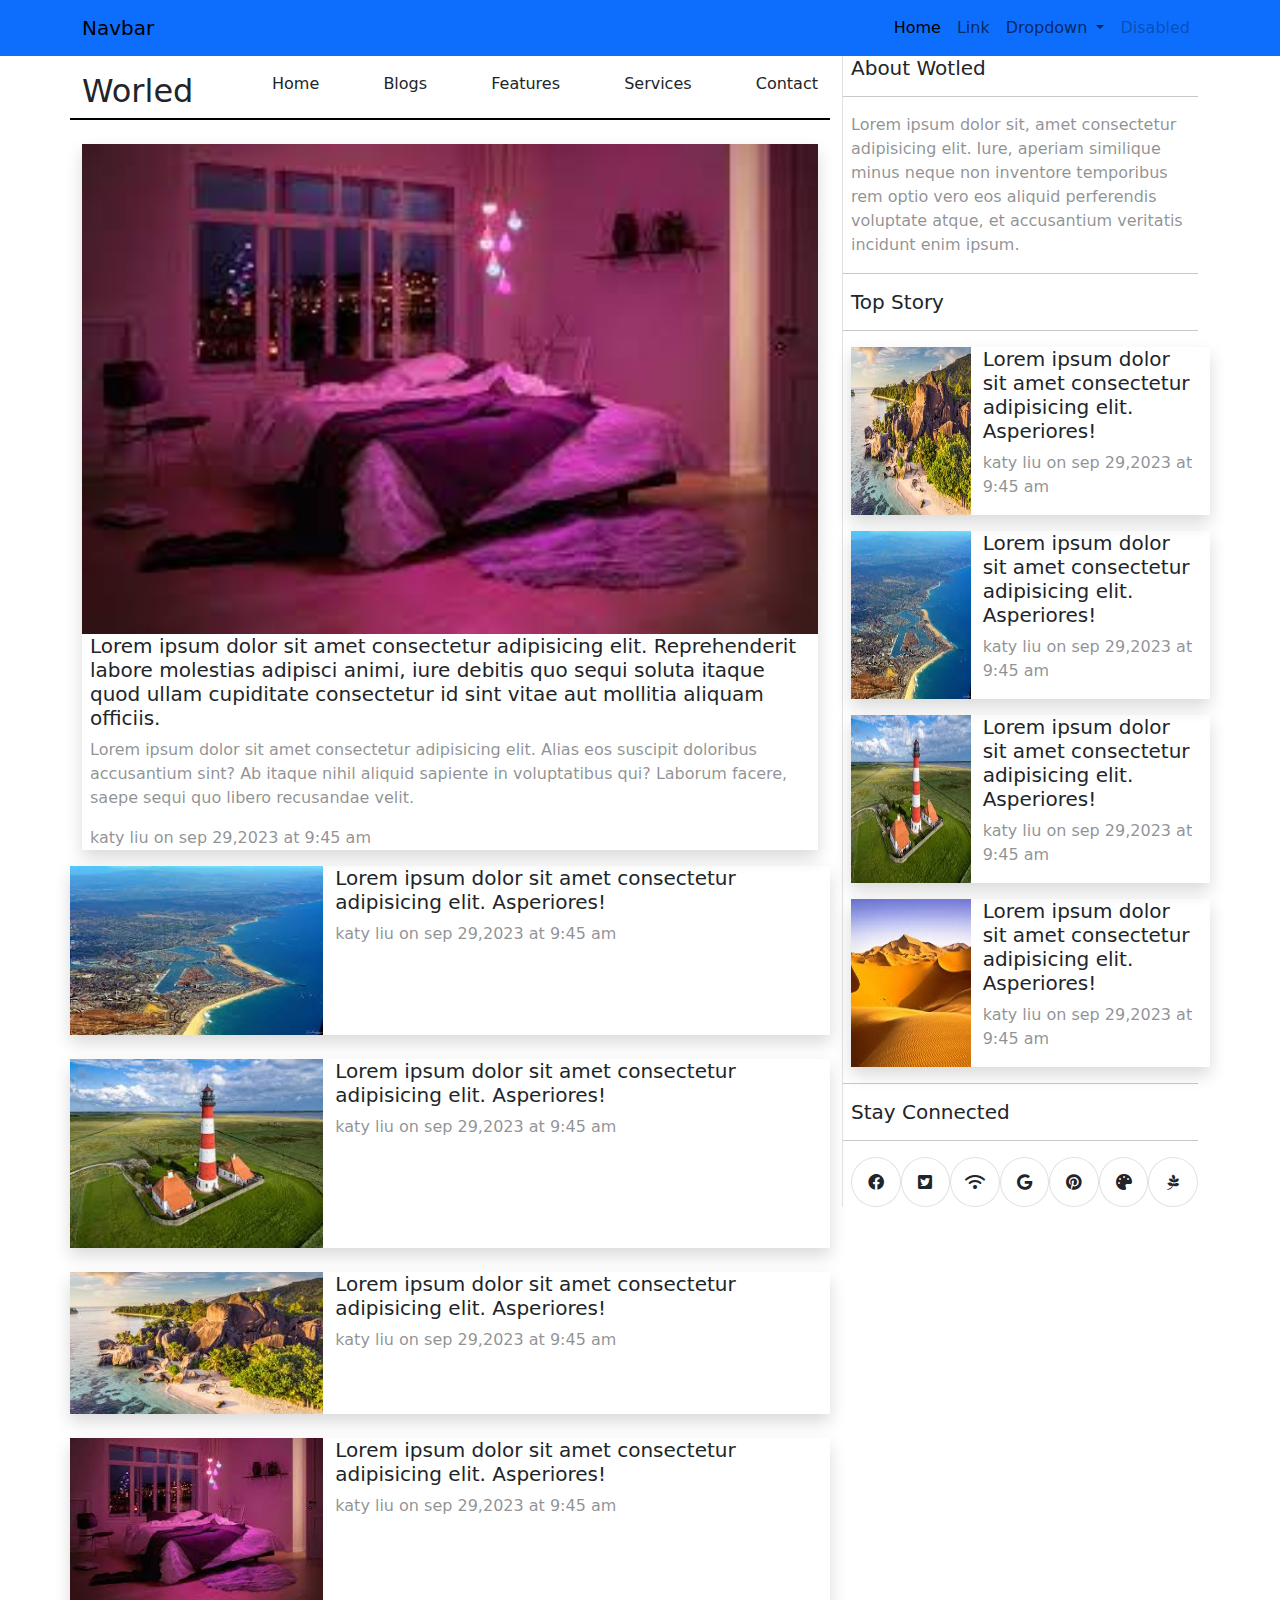
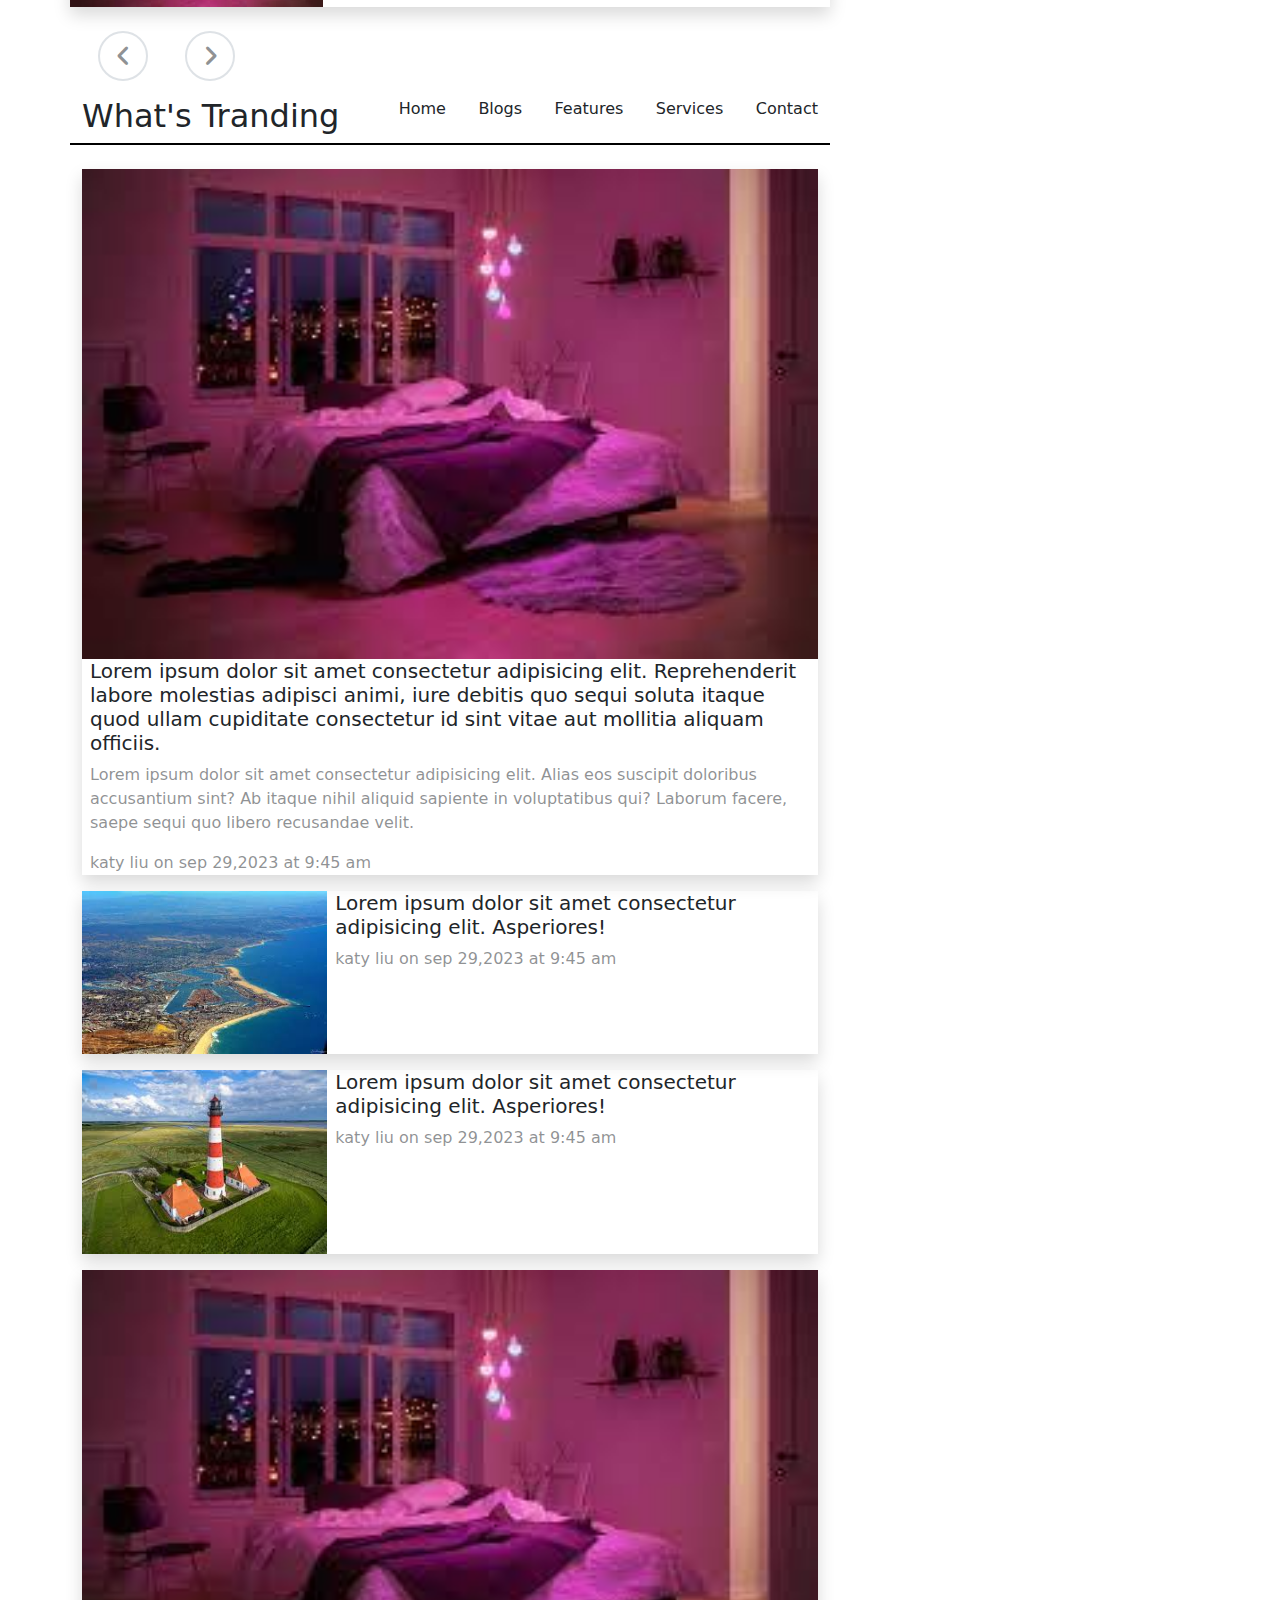
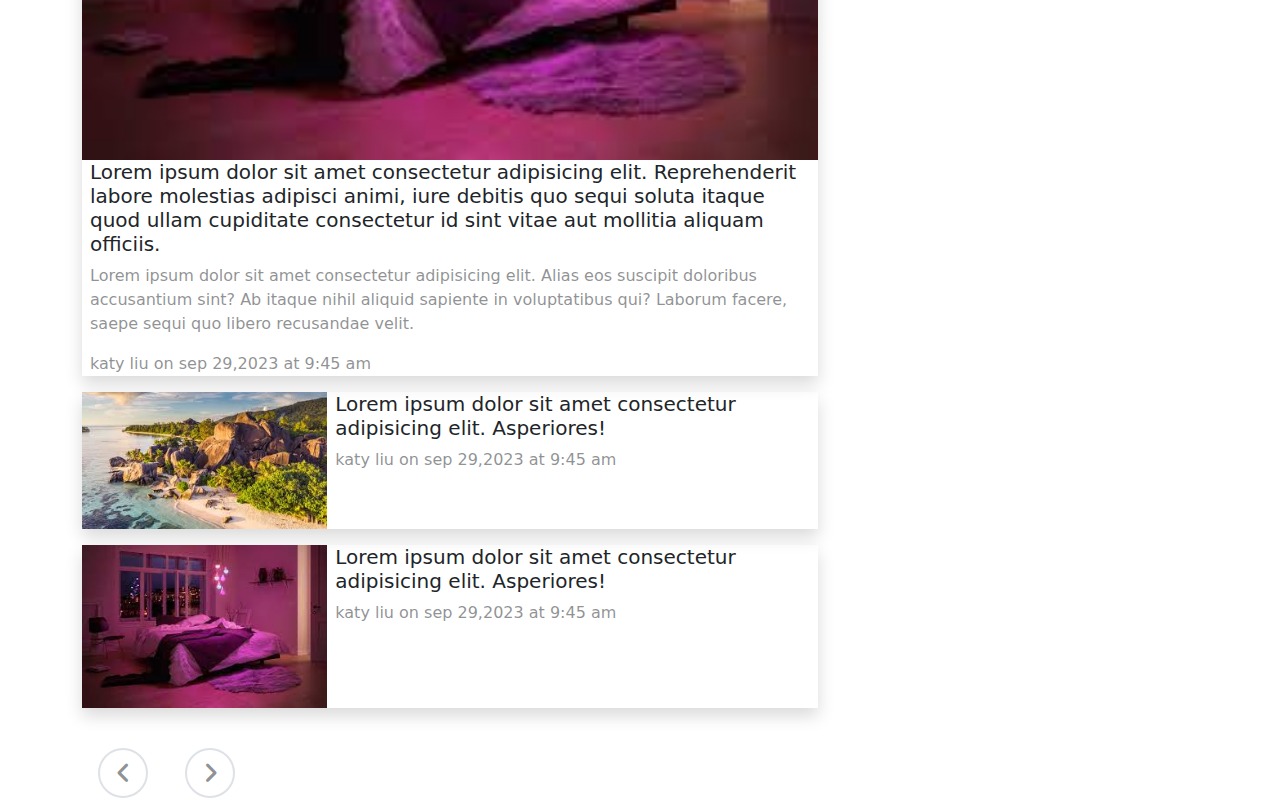
<file: BootStrab/index.html>
<!DOCTYPE html>
<html lang="en">

<head>
    <meta charset="UTF-8">
    <meta name="viewport" content="width=device-width, initial-scale=1.0">
    <title>Document</title>
    <link rel="stylesheet" href="./css/all.min.css">
    <!-- <link href="https://cdn.jsdelivr.net/npm/bootstrap@5.3.0/dist/css/bootstrap.min.css" rel="stylesheet"
        integrity="sha384-9ndCyUaIbzAi2FUVXJi0CjmCapSmO7SnpJef0486qhLnuZ2cdeRhO02iuK6FUUVM" crossorigin="anonymous"> -->
    <link rel="stylesheet" href="css/bootstrap.min.css">
    <link rel="stylesheet" href="./css/main.css">
</head>

<body>
    <nav class="navbar navbar-expand-md text-bg-primary sticky-top">
        <div class="container-fluid container">
            <a class="navbar-brand" href="#">Navbar</a>
            <button class="navbar-toggler" type="button" data-bs-toggle="collapse"
                data-bs-target="#navbarSupportedContent" aria-controls="navbarSupportedContent" aria-expanded="false"
                aria-label="Toggle navigation">
                <span class="navbar-toggler-icon"></span>
            </button>
            <div class="collapse navbar-collapse" id="navbarSupportedContent">
                <ul class="navbar-nav ms-auto mb-2 mb-lg-0">
                    <li class="nav-item">
                        <a class="nav-link active" aria-current="page" href="#">Home</a>
                    </li>
                    <li class="nav-item">
                        <a class="nav-link" href="#">Link</a>
                    </li>
                    <li class="nav-item dropdown">
                        <a class="nav-link dropdown-toggle" href="#" role="button" data-bs-toggle="dropdown"
                            aria-expanded="false">
                            Dropdown
                        </a>
                        <ul class="dropdown-menu">
                            <li><a class="dropdown-item" href="#">Action</a></li>
                            <li><a class="dropdown-item" href="#">Another action</a></li>
                            <li>
                                <hr class="dropdown-divider">
                            </li>
                            <li><a class="dropdown-item" href="#">Something else here</a></li>
                        </ul>
                    </li>
                    <li class="nav-item">
                        <a class="nav-link disabled">Disabled</a>
                    </li>
                </ul>
            </div>
        </div>
    </nav>
    <div class="container">
        <div class="row">
            <aside class="col-12 col-md-8">
                <section>
                    <div class="mt-3 row justify-content-between border-2  border-bottom border-black">
                        <h2 class="col-12 col-md-2">
                            <a href="" class="text-dark text-decoration-none">Worled</a>
                        </h2>
                        <ul class="col-12 col-md-9 d-flex justify-content-between list-unstyled ">
                            <li>
                                <a href="#Home-section" class="text-dark text-decoration-none">Home</a>
                            </li>
                            <li>
                                <a href="#blogs-section" class="text-dark text-decoration-none">Blogs</a>
                            </li>
                            <li>
                                <a href="#features-section" class="text-dark text-decoration-none">Features</a>
                            </li>
                            <li>
                                <a href="#Services-section" class="text-dark text-decoration-none">Services</a>
                            </li>
                            <li>
                                <a href="#Contact-section" class="text-dark text-decoration-none">Contact</a>
                            </li>
                        </ul>
                    </div>
                </section>
                <div class="my-4">
                    <div class="row">
                        <div class="col-12 col-xxl-6">
                            <div class="shadow">
                                <img src="./imag/download.jpg" class="w-100">
                                <div class="px-2">
                                    <h5>Lorem ipsum dolor sit amet consectetur adipisicing elit. Reprehenderit labore
                                        molestias
                                        adipisci
                                        animi,
                                        iure debitis quo sequi soluta itaque quod ullam cupiditate consectetur id sint
                                        vitae
                                        aut
                                        mollitia
                                        aliquam officiis.</h5>
                                    <p class="text-body-tertiary">Lorem ipsum dolor sit amet consectetur adipisicing
                                        elit.
                                        Alias
                                        eos suscipit doloribus accusantium
                                        sint?
                                        Ab itaque nihil aliquid sapiente in voluptatibus qui? Laborum facere, saepe
                                        sequi
                                        quo
                                        libero
                                        recusandae
                                        velit.</p>
                                    <p class="text-body-tertiary">katy liu on sep 29,2023 at 9:45 am</p>
                                </div>
                            </div>
                        </div>
                        <div class="col-12 col-xxl-6">
                            <div>
                                <div class="row shadow mb-3">
                                    <img src="./imag/images4.jpg" class="col-4 px-0">
                                    <div class="col-8">
                                        <h5>Lorem ipsum dolor sit amet consectetur adipisicing elit. Asperiores!</h5>
                                        <p class="text-body-tertiary">katy liu on sep 29,2023 at 9:45 am</p>
                                    </div>
                                </div>
                                <div class="row shadow my-4">
                                    <img src="./imag/images5.jpg" class="col-4 px-0">
                                    <div class="col-8">
                                        <h5>Lorem ipsum dolor sit amet consectetur adipisicing elit. Asperiores!</h5>
                                        <p class="text-body-tertiary">katy liu on sep 29,2023 at 9:45 am</p>
                                    </div>
                                </div>
                                <div class="row shadow my-4">
                                    <img src="./imag/images3.jpg" class="col-4 px-0">
                                    <div class="col-8">
                                        <h5>Lorem ipsum dolor sit amet consectetur adipisicing elit. Asperiores!</h5>
                                        <p class="text-body-tertiary">katy liu on sep 29,2023 at 9:45 am</p>
                                    </div>
                                </div>
                                <div class="row shadow mt-3">
                                    <img src="./imag/download.jpg" class="col-4 px-0">
                                    <div class="col-8">
                                        <h5>Lorem ipsum dolor sit amet consectetur adipisicing elit. Asperiores!</h5>
                                        <p class="text-body-tertiary">katy liu on sep 29,2023 at 9:45 am</p>
                                    </div>
                                </div>
                            </div>
                        </div>
                    </div>
                </div>

                <div class="mx-3 w-50px h-50px d-inline-block border rounded-circle border-2 text-center fs-4 lh-lg">
                    <i class="fa-solid fa-angle-left flex-dir2 dis-flex jus-spac-bett text-body-tertiary"></i>
                </div>
                <div class="mx-3 w-50px h-50px d-inline-block border rounded-circle border-2 text-center fs-4 lh-lg">
                    <i class="fa-solid fa-angle-right flex-dir2 dis-flex jus-spac-bett text-body-tertiary"></i>
                </div>
                <section>
                    <div class="mt-3 row justify-content-between border-2  border-bottom border-black">
                        <h2 class="col-12 col-md-5">
                            <a href="" class="text-dark text-decoration-none">What's Tranding</a>
                        </h2>
                        <ul class="col-12 col-md-7 d-flex justify-content-between list-unstyled ">
                            <li>
                                <a href="#Home-section" class="text-dark text-decoration-none">Home</a>
                            </li>
                            <li>
                                <a href="#blogs-section" class="text-dark text-decoration-none">Blogs</a>
                            </li>
                            <li>
                                <a href="#features-section" class="text-dark text-decoration-none">Features</a>
                            </li>
                            <li>
                                <a href="#Services-section" class="text-dark text-decoration-none">Services</a>
                            </li>
                            <li>
                                <a href="#Contact-section" class="text-dark text-decoration-none">Contact</a>
                            </li>
                        </ul>
                    </div>
                    <div class="my-4">
                        <div class="row">
                            <div class="col-12 col-xxl-6">
                                <div class="shadow">
                                    <img src="./imag/download.jpg" class="w-100">
                                    <div class="px-2">
                                        <h5>Lorem ipsum dolor sit amet consectetur adipisicing elit. Reprehenderit
                                            labore
                                            molestias
                                            adipisci
                                            animi,
                                            iure debitis quo sequi soluta itaque quod ullam cupiditate consectetur id
                                            sint
                                            vitae
                                            aut
                                            mollitia
                                            aliquam officiis.</h5>
                                        <p class="text-body-tertiary">Lorem ipsum dolor sit amet consectetur adipisicing
                                            elit.
                                            Alias
                                            eos suscipit doloribus accusantium
                                            sint?
                                            Ab itaque nihil aliquid sapiente in voluptatibus qui? Laborum facere, saepe
                                            sequi
                                            quo
                                            libero
                                            recusandae
                                            velit.</p>
                                        <p class="text-body-tertiary">katy liu on sep 29,2023 at 9:45 am</p>
                                    </div>
                                </div>
                                <div>
                                    <div class="row shadow g-0 mb-3">
                                        <img src="./imag/images4.jpg" class="col-4 px-0">
                                        <div class="ps-2 col-8">
                                            <h5>Lorem ipsum dolor sit amet consectetur adipisicing elit. Asperiores!
                                            </h5>
                                            <p class="text-body-tertiary">katy liu on sep 29,2023 at 9:45 am</p>
                                        </div>
                                    </div>
                                    <div class="row shadow g-0 mb-3">
                                        <img src="./imag/images5.jpg" class="col-4 px-0">
                                        <div class="ps-2 col-8">
                                            <h5>Lorem ipsum dolor sit amet consectetur adipisicing elit. Asperiores!
                                            </h5>
                                            <p class="text-body-tertiary">katy liu on sep 29,2023 at 9:45 am</p>
                                        </div>
                                    </div>
                                </div>
                            </div>
                            <div class="col-12 col-xxl-6">
                                <div class="shadow">
                                    <img src="./imag/download.jpg" class="w-100">
                                    <div class="px-2">
                                        <h5>Lorem ipsum dolor sit amet consectetur adipisicing elit. Reprehenderit
                                            labore
                                            molestias
                                            adipisci
                                            animi,
                                            iure debitis quo sequi soluta itaque quod ullam cupiditate consectetur id
                                            sint
                                            vitae
                                            aut
                                            mollitia
                                            aliquam officiis.</h5>
                                        <p class="text-body-tertiary">Lorem ipsum dolor sit amet consectetur adipisicing
                                            elit.
                                            Alias
                                            eos suscipit doloribus accusantium
                                            sint?
                                            Ab itaque nihil aliquid sapiente in voluptatibus qui? Laborum facere, saepe
                                            sequi
                                            quo
                                            libero
                                            recusandae
                                            velit.</p>
                                        <p class="text-body-tertiary">katy liu on sep 29,2023 at 9:45 am</p>
                                    </div>
                                </div>
                                <div>
                                    <div class="row shadow g-0 mb-3">
                                        <img src="./imag/images3.jpg" class="col-4 px-0">
                                        <div class="ps-2 col-8">
                                            <h5>Lorem ipsum dolor sit amet consectetur adipisicing elit. Asperiores!
                                            </h5>
                                            <p class="text-body-tertiary">katy liu on sep 29,2023 at 9:45 am</p>
                                        </div>
                                    </div>
                                    <div class="row shadow g-0 mb-3">
                                        <img src="./imag/download.jpg" class="col-4 px-0">
                                        <div class="ps-2 col-8">
                                            <h5>Lorem ipsum dolor sit amet consectetur adipisicing elit. Asperiores!
                                            </h5>
                                            <p class="text-body-tertiary">katy liu on sep 29,2023 at 9:45 am</p>
                                        </div>
                                    </div>
                                </div>
                            </div>
                        </div>
                    </div>
                </section>
                <div class="mx-3 w-50px h-50px d-inline-block border rounded-circle border-2 text-center fs-4 lh-lg">
                    <i class="fa-solid fa-angle-left flex-dir2 dis-flex jus-spac-bett text-body-tertiary"></i>
                </div>
                <div class="mx-3 w-50px h-50px d-inline-block border rounded-circle border-2 text-center fs-4 lh-lg">
                    <i class="fa-solid fa-angle-right flex-dir2 dis-flex jus-spac-bett text-body-tertiary"></i>
                </div>
            </aside>
            <aside class="col-12 col-md-4 said-left">
                <div class="border-start">
                    <h5 class="ps-2">About Wotled</h5>
                    <hr>
                    <p class="text-body-tertiary ps-2">Lorem ipsum dolor sit, amet consectetur adipisicing elit. Iure,
                        aperiam similique minus neque non
                        inventore temporibus rem optio vero eos aliquid perferendis voluptate atque, et accusantium
                        veritatis incidunt enim ipsum.</p>
                    <hr>
                    <h5 class="ps-2">Top Story</h5>
                    <hr>
                    <div class="row shadow ms-2 my-2">
                        <img src="./imag/images3.jpg" class="col-4 px-0">
                        <div class="col-8">
                            <h5>Lorem ipsum dolor sit amet consectetur adipisicing elit. Asperiores!
                            </h5>
                            <p class="text-body-tertiary">katy liu on sep 29,2023 at 9:45 am</p>
                        </div>
                    </div>
                    <div class="row shadow ms-2 my-3">
                        <img src="./imag/images4.jpg" class="col-4 px-0">
                        <div class="col-8">
                            <h5>Lorem ipsum dolor sit amet consectetur adipisicing elit. Asperiores!
                            </h5>
                            <p class="text-body-tertiary">katy liu on sep 29,2023 at 9:45 am</p>
                        </div>
                    </div>
                    <div class="row shadow ms-2 my-3">
                        <img src="./imag/images5.jpg" class="col-4 px-0">
                        <div class="col-8">
                            <h5>Lorem ipsum dolor sit amet consectetur adipisicing elit. Asperiores!
                            </h5>
                            <p class="text-body-tertiary">katy liu on sep 29,2023 at 9:45 am</p>
                        </div>
                    </div>
                    <div class="row shadow ms-2 my-3">
                        <img src="./imag/images9.jpg" class="col-4 px-0">
                        <div class="col-8">
                            <h5>Lorem ipsum dolor sit amet consectetur adipisicing elit. Asperiores!
                            </h5>
                            <p class="text-body-tertiary">katy liu on sep 29,2023 at 9:45 am</p>
                        </div>
                    </div>
                    <hr>
                    <h5 class="ps-2">Stay Connected</h5>
                    <hr>
                    <div class="d-flex justify-content-between ps-2 custm-div">
                        <i class="fa-brands fa-facebook w-50px h-50px border rounded-circle text-center "></i>
                        <i class="fa-brands fa-square-twitter w-50px h-50px border rounded-circle text-center "></i>
                        <i class="fa-solid fa-wifi w-50px h-50px border rounded-circle text-center "></i>
                        <i class="fa-brands fa-google w-50px h-50px border rounded-circle text-center "></i>
                        <i class="fa-brands fa-pinterest w-50px h-50px border rounded-circle text-center "></i>
                        <i class="fa-solid fa-palette w-50px h-50px border rounded-circle text-center "></i>
                        <i class="fa-brands fa-pagelines w-50px h-50px border rounded-circle text-center "></i>
                    </div>

                </div>
            </aside>


            <!-- <script src="https://cdn.jsdelivr.net/npm/bootstrap@5.3.0/dist/js/bootstrap.bundle.min.js"
    integrity="sha384-geWF76RCwLtnZ8qwWowPQNguL3RmwHVBC9FhGdlKrxdiJJigb/j/68SIy3Te4Bkz"
    crossorigin="anonymous"></script> -->
            <script src="js/bootstrap.bundle.min.js"></script>
        </div>
    </div>
</body>

</html>


<!--  <nav class="bg-black sticky-top sticky-top">
        <div class="container">
            <div class="row justify-content-between border-2  border-bottom border-black">
                <h2 class="col-12 col-md-2">
                    <a href="" class="text-dark text-decoration-none  text-white">Worled</a>
                </h2>
                <ul class="col-12 col-md-9 d-flex justify-content-between list-unstyled ">
                    <li>
                        <a href="#Home-section" class="text-dark text-decoration-none text-white">Home</a>
                    </li>
                    <li>
                        <a href="#blogs-section" class="text-dark text-decoration-none text-white-50">Blogs</a>
                    </li>
                    <li>
                        <a href="#features-section" class="text-dark text-decoration-none text-white-50">Features</a>
                    </li>
                    <li>
                        <a href="#Services-section" class="text-dark text-decoration-none text-white-50">Services</a>
                    </li>
                    <li>
                        <a href="#Contact-section" class="text-dark text-decoration-none text-white-50">Contact</a>
                    </li>
                </ul>
            </div>
        </div>
    </nav> -->
</file>
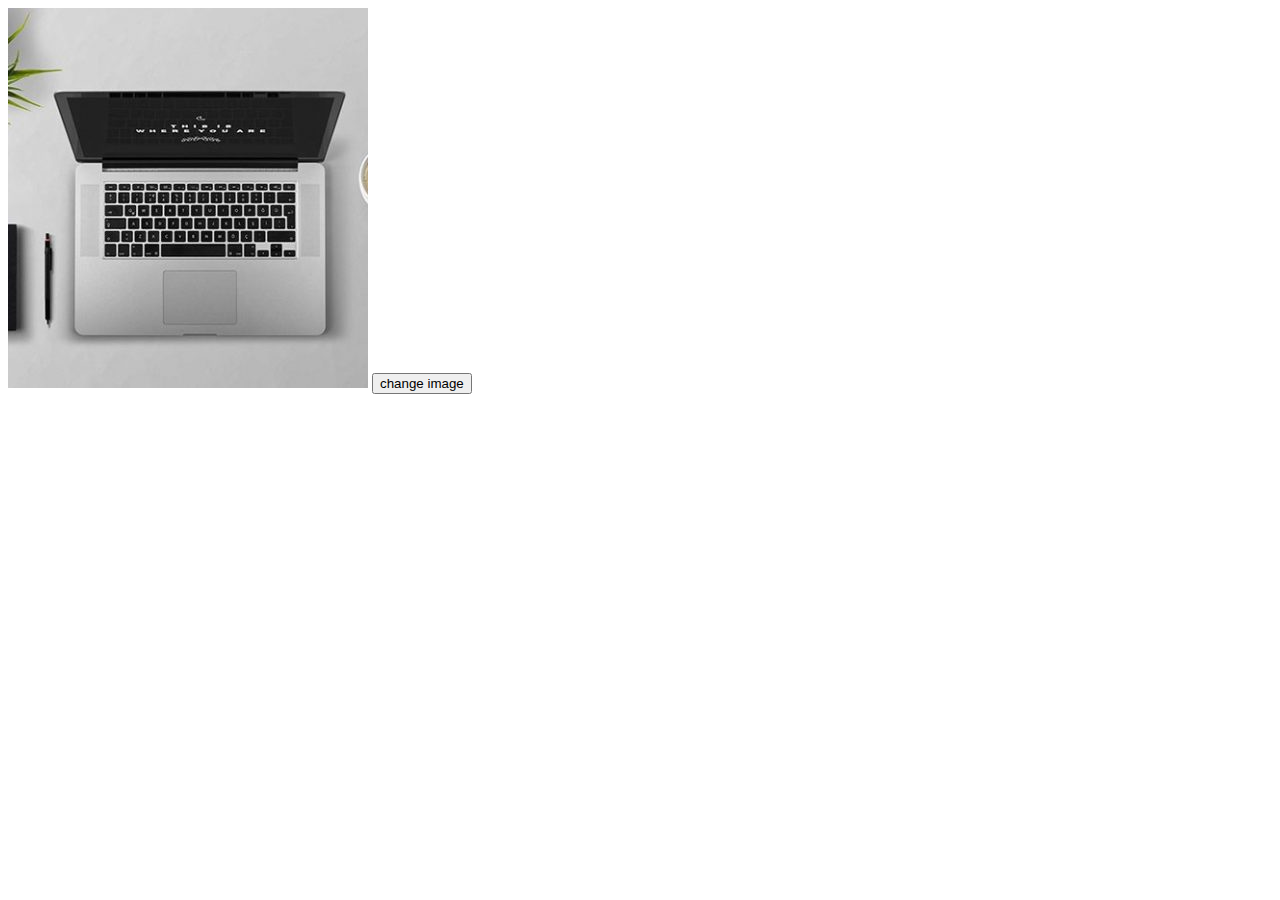
<file: JavaScript/index.html>
<!DOCTYPE html>
<html lang="en">

<head>
    <meta charset="UTF-8">
    <meta name="viewport" content="width=device-width, initial-scale=1.0">
    <title>Document</title>
</head>

<body>
    <img src="imag/download3.jpg" alt="gggggg" id="img">
    <button onclick="changeClick()">change image</button>
   


    <script src="script/script.js"></script>
</body>

</html>
</file>
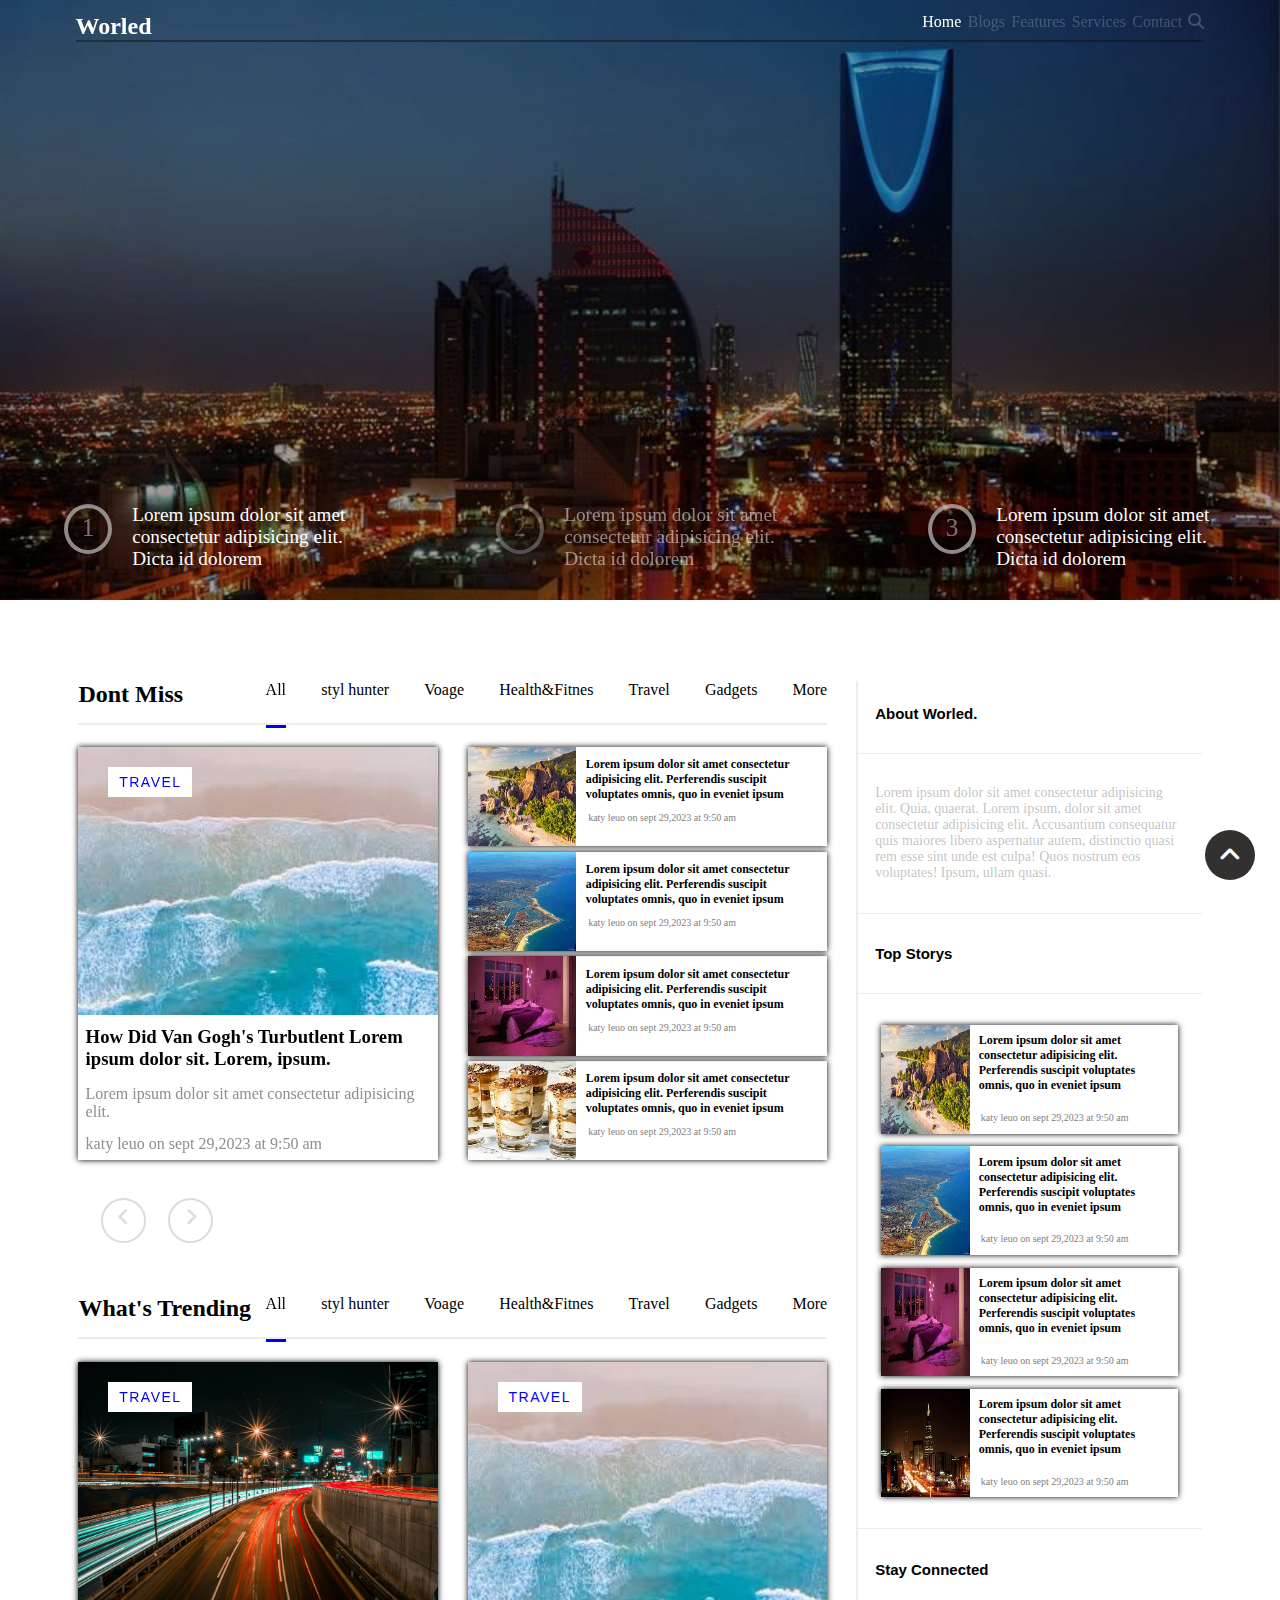
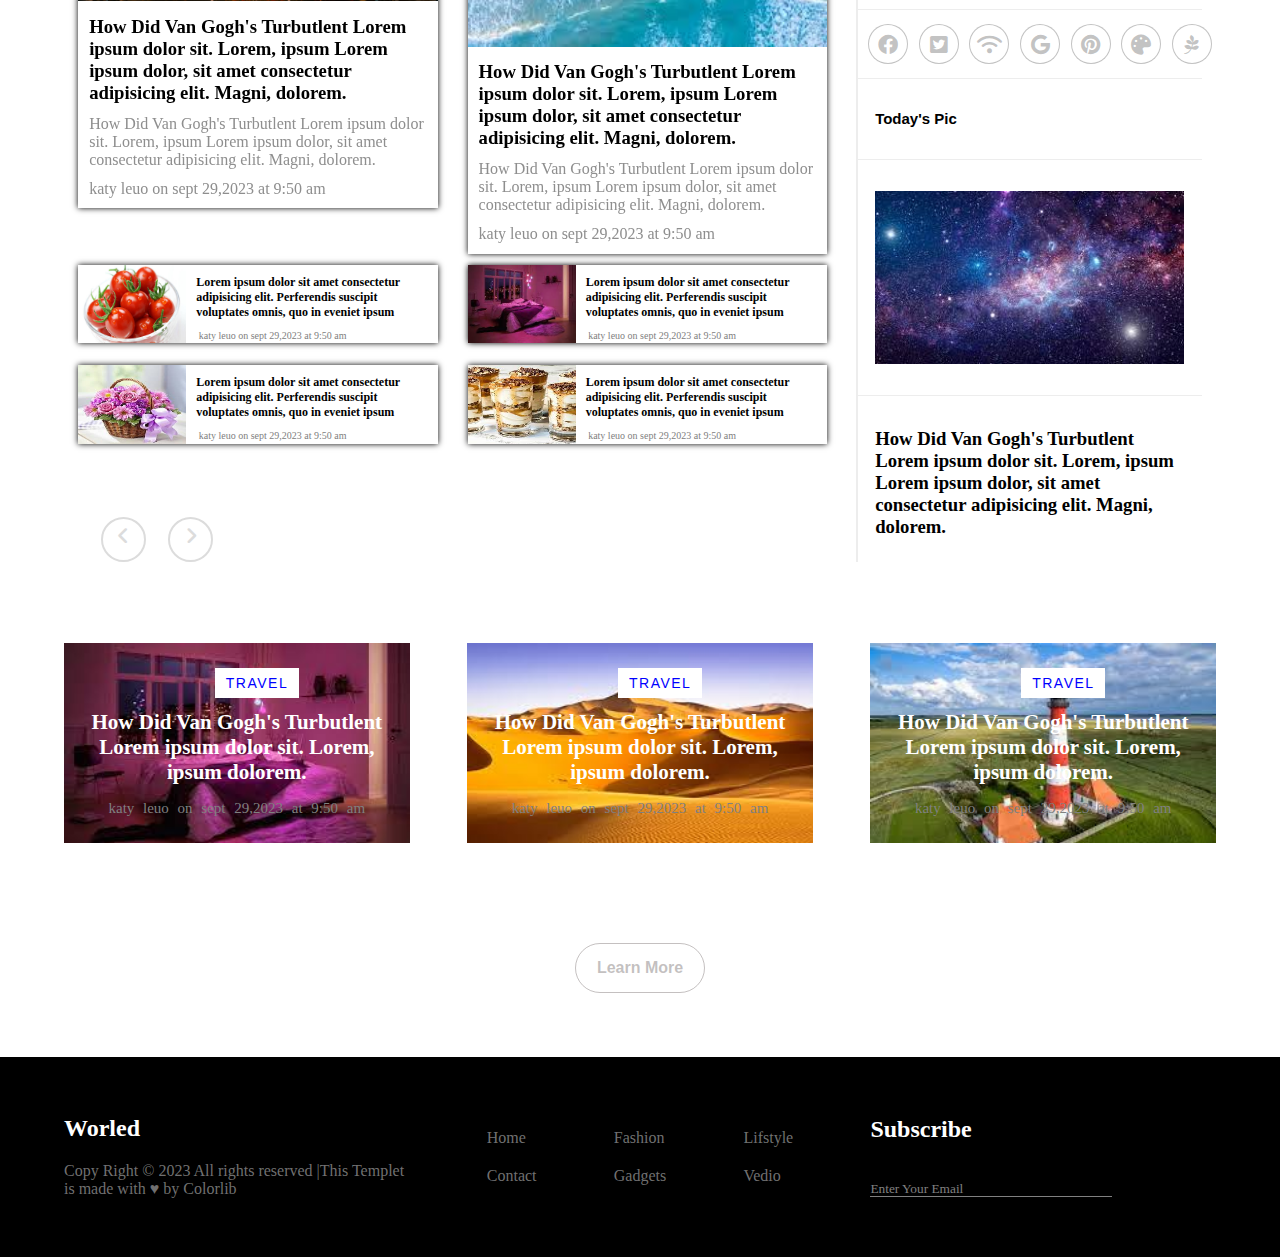
<file: project-2/index.html>
<!DOCTYPE html>
<html lang="en">

<head>
    <meta charset="UTF-8">
    <meta http-equiv="X-UA-Compatible" content="IE=edge">
    <meta name="viewport" content="width=device-width, initial-scale=1.0">
    <title>Worled</title>
    <!-- Google Font -->

    <!-- Font Aswomse -->
    <link rel="stylesheet" href="./css/all.min.css">
    <!-- Css Style -->
    <link rel="stylesheet" href="./css/main.css">
    <!-- Responsive Style File (Media Query)-->
    <link rel="stylesheet" href="./css/Responsive.css">
</head>

<body>
    <nav>
        <div class="container dis-flex jus-spac-bett bor-bot">
            <h2 class="co-2 ">
                <a href="" class="co-2 tex-dec">Worled</a>
            </h2>
            <ul class="dis-flex jus-spac-bett wid-25">
                <li class=" display-none-med">
                    <a href="#Home-section" class="co-2 tex-dec">Home</a>
                </li>
                <li class="display-none-med">
                    <a href="#blogs-section" class="co-1 tex-dec">Blogs</a>
                </li>
                <li class="display-none-med">
                    <a href="#features-section" class="co-1 tex-dec">Features</a>
                </li>
                <li class="display-none-med">
                    <a href="#Services-section" class="co-1 tex-dec">Services</a>
                </li>
                <li class="display-none-med">
                    <a href="#Contact-section" class="co-1 tex-dec">Contact</a>
                </li>
                <li class="">
                    <i class="fa-solid fa-magnifying-glass co-1"></i>
                </li>
            </ul>
        </div>
    </nav>
    <section class="sec-1 cus-sec-1" id="Home">
        <div class="overlay">
            <div class="container h-100">
                <div class="dis-flex ali-itm jus-spac-bett h-100">
                    <div class="cus2-sec-1 wid-25 dis-flex">
                        <span>1</span>
                        <p>Lorem ipsum dolor sit amet consectetur adipisicing elit. Dicta id dolorem</p>
                    </div>
                    <div class="cus2-sec-1 wid-25 dis-flex dv-ho opact-hav">
                        <span class="cus-span">2</span>
                        <p>Lorem ipsum dolor sit amet consectetur adipisicing elit. Dicta id dolorem</p>
                    </div>
                    <div class="cus2-sec-1 wid-25 dis-flex">
                        <span>3</span>
                        <p>Lorem ipsum dolor sit amet consectetur adipisicing elit. Dicta id dolorem</p>
                    </div>
                </div>
            </div>
        </div>
    </section>
    <section class="sec-2">
        <div class="container">
            <div class="dis-flex jus-spac-aro mar-to-bo-7">
                <div class="dis-flex flex-flow wid-65 ali-co">
                    <div class="dis-flex jus-spac-bett flex-flow bor-bot3 mar-bo-3 pad-bo wid-100">
                        <h2 class="wid-25">Dont Miss</h2>
                        <ul class="dis-flex jus-spac-bett wid-75">
                            <li class="master-pos">All <span class="spa-bor main-pos pad-bo"></span></li>
                            <li>styl hunter</li>
                            <li>Voage</li>
                            <li>Health&Fitnes</li>
                            <li>Travel</li>
                            <li>Gadgets</li>
                            <li>More</li>
                        </ul>
                    </div>
                    <div class="dis-flex jus-spac-bett">
                        <div class="wid-48 master-pos bo-sha">
                            <img src="./imag/images2.jpg" class="wid-100 ">
                            <h3 class="pad-2">How Did Van Gogh's Turbutlent Lorem ipsum dolor sit. Lorem, ipsum.</h3>
                            <p class="pad-2 co-5">Lorem ipsum dolor sit amet consectetur adipisicing elit.</p>
                            <p class="pad-2 co-5">katy leuo on sept 29,2023 at 9:50 am</p>
                            <button class="main-pos cus-but">TRAVEL</button>
                        </div>
                        <div class="wid-48 flex-dir2 dis-flex jus-spac-bett">
                            <div class=" h-24 dis-flex  bo-sha ">
                                <img src="./imag/images3.jpg" class="h-100 wid-30">
                                <div class="h-100 wid-70">
                                    <h4 class="cus-sty">Lorem ipsum dolor sit amet consectetur adipisicing elit.
                                        Perferendis
                                        suscipit voluptates omnis,
                                        quo in eveniet ipsum </h4>
                                    <p class="cus-sty2">katy leuo on sept 29,2023 at 9:50 am</p>
                                </div>
                            </div>
                            <div class=" h-24 dis-flex  bo-sha">
                                <img src="./imag/images4.jpg" class="h-100 wid-30">
                                <div class="h-100 wid-70">
                                    <h4 class="cus-sty">Lorem ipsum dolor sit amet consectetur adipisicing elit.
                                        Perferendis
                                        suscipit voluptates omnis,
                                        quo in eveniet ipsum </h4>
                                    <p class="cus-sty2">katy leuo on sept 29,2023 at 9:50 am</p>
                                </div>
                            </div>
                            <div class=" h-24 dis-flex  bo-sha">
                                <img src="./imag/download.jpg" class="h-100 wid-30">
                                <div class="h-100 wid-70">
                                    <h4 class="cus-sty">Lorem ipsum dolor sit amet consectetur adipisicing elit.
                                        Perferendis
                                        suscipit voluptates omnis,
                                        quo in eveniet ipsum </h4>
                                    <p class="cus-sty2">katy leuo on sept 29,2023 at 9:50 am</p>
                                </div>
                            </div>
                            <div class=" h-24 dis-flex bo-sha">
                                <img src="./imag/images6.jpg" class="h-100 wid-30">
                                <div class="h-100 wid-70">
                                    <h4 class="cus-sty">Lorem ipsum dolor sit amet consectetur adipisicing elit.
                                        Perferendis
                                        suscipit voluptates omnis,
                                        quo in eveniet ipsum </h4>
                                    <p class="cus-sty2">katy leuo on sept 29,2023 at 9:50 am</p>
                                </div>
                            </div>
                        </div>
                    </div>
                    <div class="cus-ico spcial"><i class="fa-solid fa-angle-left flex-dir2 dis-flex jus-spac-bett"></i>
                    </div>
                    <div class="cus-ico spcial"><i class="fa-solid fa-angle-right flex-dir2 dis-flex jus-spac-bett"></i>
                    </div>
                    <div class="dis-flex jus-spac-bett flex-flow bor-bot3 mar-bo-3 pad-bo wid-100 mar-to-bo-7">
                        <h2 class="wid-25">What's Trending</h2>
                        <ul class="dis-flex jus-spac-bett wid-75">
                            <li class="master-pos">All <span class="spa-bor main-pos pad-bo"></span></li>
                            <li>styl hunter</li>
                            <li>Voage</li>
                            <li>Health&Fitnes</li>
                            <li>Travel</li>
                            <li>Gadgets</li>
                            <li>More</li>
                        </ul>
                    </div>
                    <div class="dis-flex jus-spac-bett wid-100 ali-itm2">
                        <div class="wid-48 master-pos bo-sha">
                            <img src="./imag/photo-1582178248574-919111cbd0ad.jpg" class="wid-100 h-50">
                            <h3 class="mar-3">How Did Van Gogh's Turbutlent Lorem ipsum dolor sit. Lorem, ipsum
                                Lorem ipsum dolor, sit amet consectetur adipisicing elit. Magni, dolorem.</h3>
                            <p class="mar-3 co-5">How Did Van Gogh's Turbutlent Lorem ipsum dolor sit. Lorem, ipsum
                                Lorem ipsum dolor, sit amet consectetur adipisicing elit. Magni, dolorem.</p>
                            <p class="mar-3 co-5">katy leuo on sept 29,2023 at 9:50 am</p>
                            <button class="main-pos cus-but">TRAVEL</button>
                        </div>
                        <div class="wid-48 master-pos bo-sha">
                            <img src="./imag/images2.jpg" class="wid-100 h-px">
                            <h3 class="mar-3">How Did Van Gogh's Turbutlent Lorem ipsum dolor sit. Lorem, ipsum Lorem
                                ipsum dolor, sit amet consectetur adipisicing elit. Magni, dolorem.</h3>
                            <p class="mar-3 co-5">How Did Van Gogh's Turbutlent Lorem ipsum dolor sit. Lorem, ipsum
                                Lorem ipsum dolor, sit amet consectetur adipisicing elit. Magni, dolorem.</p>
                            <p class="mar-3 co-5">katy leuo on sept 29,2023 at 9:50 am</p>
                            <button class="main-pos cus-but">TRAVEL</button>
                        </div>
                    </div>

                    <div class="dis-flex wid-100 jus-spac-bett">
                        <div class="wid-48 dis-flex flex-dir2">
                            <div class=" h-30 mar-to-bo-3 dis-flex mar-bo-3 bo-sha">
                                <img src="./imag/istockphoto-481681057-612x612.jpg" class="h-100 wid-30">
                                <div class="h-100 wid-70">
                                    <h4 class="cus-sty">Lorem ipsum dolor sit amet consectetur adipisicing elit.
                                        Perferendis
                                        suscipit voluptates omnis,
                                        quo in eveniet ipsum </h4>
                                    <p class="cus-sty2">katy leuo on sept 29,2023 at 9:50 am</p>
                                </div>
                            </div>
                            <div class="h-30 mar-to-bo-3 dis-flex bo-sha">
                                <img src="./imag/images8.jpg" class="h-100 wid-30">
                                <div class="h-100 wid-70">
                                    <h4 class="cus-sty">Lorem ipsum dolor sit amet consectetur adipisicing elit.
                                        Perferendis
                                        suscipit voluptates omnis,
                                        quo in eveniet ipsum </h4>
                                    <p class="cus-sty2">katy leuo on sept 29,2023 at 9:50 am</p>
                                </div>
                            </div>
                        </div>
                        <div class="wid-48 dis-flex flex-dir2">
                            <div class=" h-30 mar-to-bo-3 dis-flex bo-sha">
                                <img src="./imag/download.jpg" class="h-100 wid-30">
                                <div class="h-100 wid-70">
                                    <h4 class="cus-sty">Lorem ipsum dolor sit amet consectetur adipisicing elit.
                                        Perferendis
                                        suscipit voluptates omnis,
                                        quo in eveniet ipsum </h4>
                                    <p class="cus-sty2">katy leuo on sept 29,2023 at 9:50 am</p>
                                </div>
                            </div>
                            <div class=" h-30 mar-to-bo-3 dis-flex bo-sha">
                                <img src="./imag/images6.jpg" class="h-100 wid-30">
                                <div class="h-100 wid-70">
                                    <h4 class="cus-sty">Lorem ipsum dolor sit amet consectetur adipisicing elit.
                                        Perferendis
                                        suscipit voluptates omnis,
                                        quo in eveniet ipsum </h4>
                                    <p class="cus-sty2">katy leuo on sept 29,2023 at 9:50 am</p>
                                </div>
                            </div>
                        </div>
                    </div>
                    <div class="cus-ico mar-lf-3"><i
                            class="fa-solid fa-angle-left flex-dir2 dis-flex jus-spac-bett"></i></div>
                    <div class="cus-ico mar-lf-3"><i
                            class="fa-solid fa-angle-right flex-dir2 dis-flex jus-spac-bett"></i></div>
                </div>
                <aside class="wid-30 dis-flex flex-dir2  jus-spac-aro bor-left ">
                    <h2>About Worled.</h2>
                    <hr>
                    <p>Lorem ipsum dolor sit amet consectetur adipisicing elit. Quia, quaerat.
                        Lorem ipsum, dolor sit amet consectetur adipisicing elit. Accusantium consequatur quis maiores
                        libero aspernatur autem, distinctio quasi rem esse sint unde est culpa! Quos nostrum eos
                        voluptates! Ipsum, ullam quasi.
                    </p>
                    <hr>
                    <h2>Top Storys</h2>
                    <hr>
                    <div class=" flex-dir2 dis-flex mar-3 jus-spac-bett">
                        <div class=" h-24 mar-4 dis-flex  bo-sha ">
                            <img src="./imag/images3.jpg" class="h-100 wid-30">
                            <div class="h-100 wid-70">
                                <h4 class="cus-sty">Lorem ipsum dolor sit amet consectetur adipisicing elit.
                                    Perferendis
                                    suscipit voluptates omnis,
                                    quo in eveniet ipsum </h4>
                                <p class="cus-sty2">katy leuo on sept 29,2023 at 9:50 am</p>
                            </div>
                        </div>
                        <div class=" h-24 mar-4 dis-flex  bo-sha">
                            <img src="./imag/images4.jpg" class="h-100 wid-30">
                            <div class="h-100 wid-70">
                                <h4 class="cus-sty">Lorem ipsum dolor sit amet consectetur adipisicing elit.
                                    Perferendis
                                    suscipit voluptates omnis,
                                    quo in eveniet ipsum </h4>
                                <p class="cus-sty2">katy leuo on sept 29,2023 at 9:50 am</p>
                            </div>
                        </div>
                        <div class=" h-24 mar-4 dis-flex  bo-sha">
                            <img src="./imag/download.jpg" class="h-100 wid-30">
                            <div class="h-100 wid-70">
                                <h4 class="cus-sty">Lorem ipsum dolor sit amet consectetur adipisicing elit.
                                    Perferendis
                                    suscipit voluptates omnis,
                                    quo in eveniet ipsum </h4>
                                <p class="cus-sty2">katy leuo on sept 29,2023 at 9:50 am</p>
                            </div>
                        </div>
                        <div class=" h-24 mar-4 dis-flex bo-sha mar-bo-3">
                            <img src="./imag/images.jpg" class="h-100 wid-30">
                            <div class="h-100 wid-70">
                                <h4 class="cus-sty">Lorem ipsum dolor sit amet consectetur adipisicing elit.
                                    Perferendis
                                    suscipit voluptates omnis,
                                    quo in eveniet ipsum </h4>
                                <p class="cus-sty2">katy leuo on sept 29,2023 at 9:50 am</p>
                            </div>
                        </div>
                    </div>
                    <hr>
                    <h2 class="">Stay Connected</h2>
                    <hr>
                    <div class="accesse-icon dis-flex jus-spac-bett  mar-lf-3 wid-100">
                        <i class="fa-brands fa-facebook tex-alig"></i>
                        <i class="fa-brands fa-square-twitter tex-alig"></i>
                        <i class="fa-solid fa-wifi tex-alig"></i>
                        <i class="fa-brands fa-google tex-alig"></i>
                        <i class="fa-brands fa-pinterest tex-alig"></i>
                        <i class="fa-solid fa-palette tex-alig"></i>
                        <i class="fa-brands fa-pagelines tex-alig"></i>
                    </div>
                    <hr>
                    <h2>Today's Pic</h2>
                    <hr>
                    <img src="./imag/download7.jpg" class="pad-5">
                    <hr>
                    <h3 class="pad-5">How Did Van Gogh's Turbutlent Lorem ipsum dolor sit. Lorem, ipsum Lorem
                        ipsum dolor, sit amet consectetur adipisicing elit. Magni, dolorem.</h3>
                </aside>
            </div>

    </section>
    <section class="sec-3 h-100">
        <div class="container">
            <div class="dis-flex jus-spac-bett ">
                <div class="card-1 wid-30 h-100 master-pos tex-alig pad-2">
                        <button class="main-pos cus-but ">TRAVEL</button>
                        <h3 class="co-2">How Did Van Gogh's Turbutlent Lorem ipsum dolor sit. Lorem, ipsum
                             dolorem.</h3>
                        <p class="cus-sty3">katy leuo on sept 29,2023 at 9:50 am</p>
                </div>
                <div class="card-2 wid-30 h-100 master-pos tex-alig pad-2">
                        <button class="main-pos cus-but ">TRAVEL</button>
                        <h3 class="co-2">How Did Van Gogh's Turbutlent Lorem ipsum dolor sit. Lorem, ipsum
                             dolorem.</h3>
                        <p class="cus-sty3">katy leuo on sept 29,2023 at 9:50 am</p>
                </div>
                <div class="card-3 wid-30 h-100 master-pos tex-alig pad-2">
                        <button class="main-pos cus-but ">TRAVEL</button>
                        <h3 class="co-2">How Did Van Gogh's Turbutlent Lorem ipsum dolor sit. Lorem, ipsum
                             dolorem.</h3>
                        <p class="cus-sty3">katy leuo on sept 29,2023 at 9:50 am</p>
                </div>
            </div>
        </div>
    </section>
    <div class="but-end dis-flex jus-co-cn">
        <button>Learn More</button>
    </div>
    <footer>
        <div class="container">
            <div class="dis-flex jus-spac-bett ali-itm-cn">
                <div class="wid-30">
                    <h2>Worled</h2>
                    <p class="pad-top20 co-5">Copy Right &copy; 2023 All rights reserved |This Templet is made with ♥ by Colorlib</p>
                </div>
                <div>
                    <p class="co-5">Home</p>
                    <p class="pad-top20 co-5">Contact</p>
                </div>
                <div>
                    <p class="co-5">Fashion</p>
                    <p class="pad-top20 co-5">Gadgets</p>
                </div>
                <div>
                    <p class="co-5">Lifstyle</p>
                    <p class="pad-top20 co-5">Vedio</p>
                </div>
                <div class="wid-30">
                    <h2>Subscribe</h2>
                    <input class="pad-top20" type="email" placeholder="Enter Your Email" name="email">
                </div>
            </div>
        </div>
    </footer>
    <a href="#Home"><i class="fa-solid fa-angle-up"></i></a>
</body>

</html>
</file>
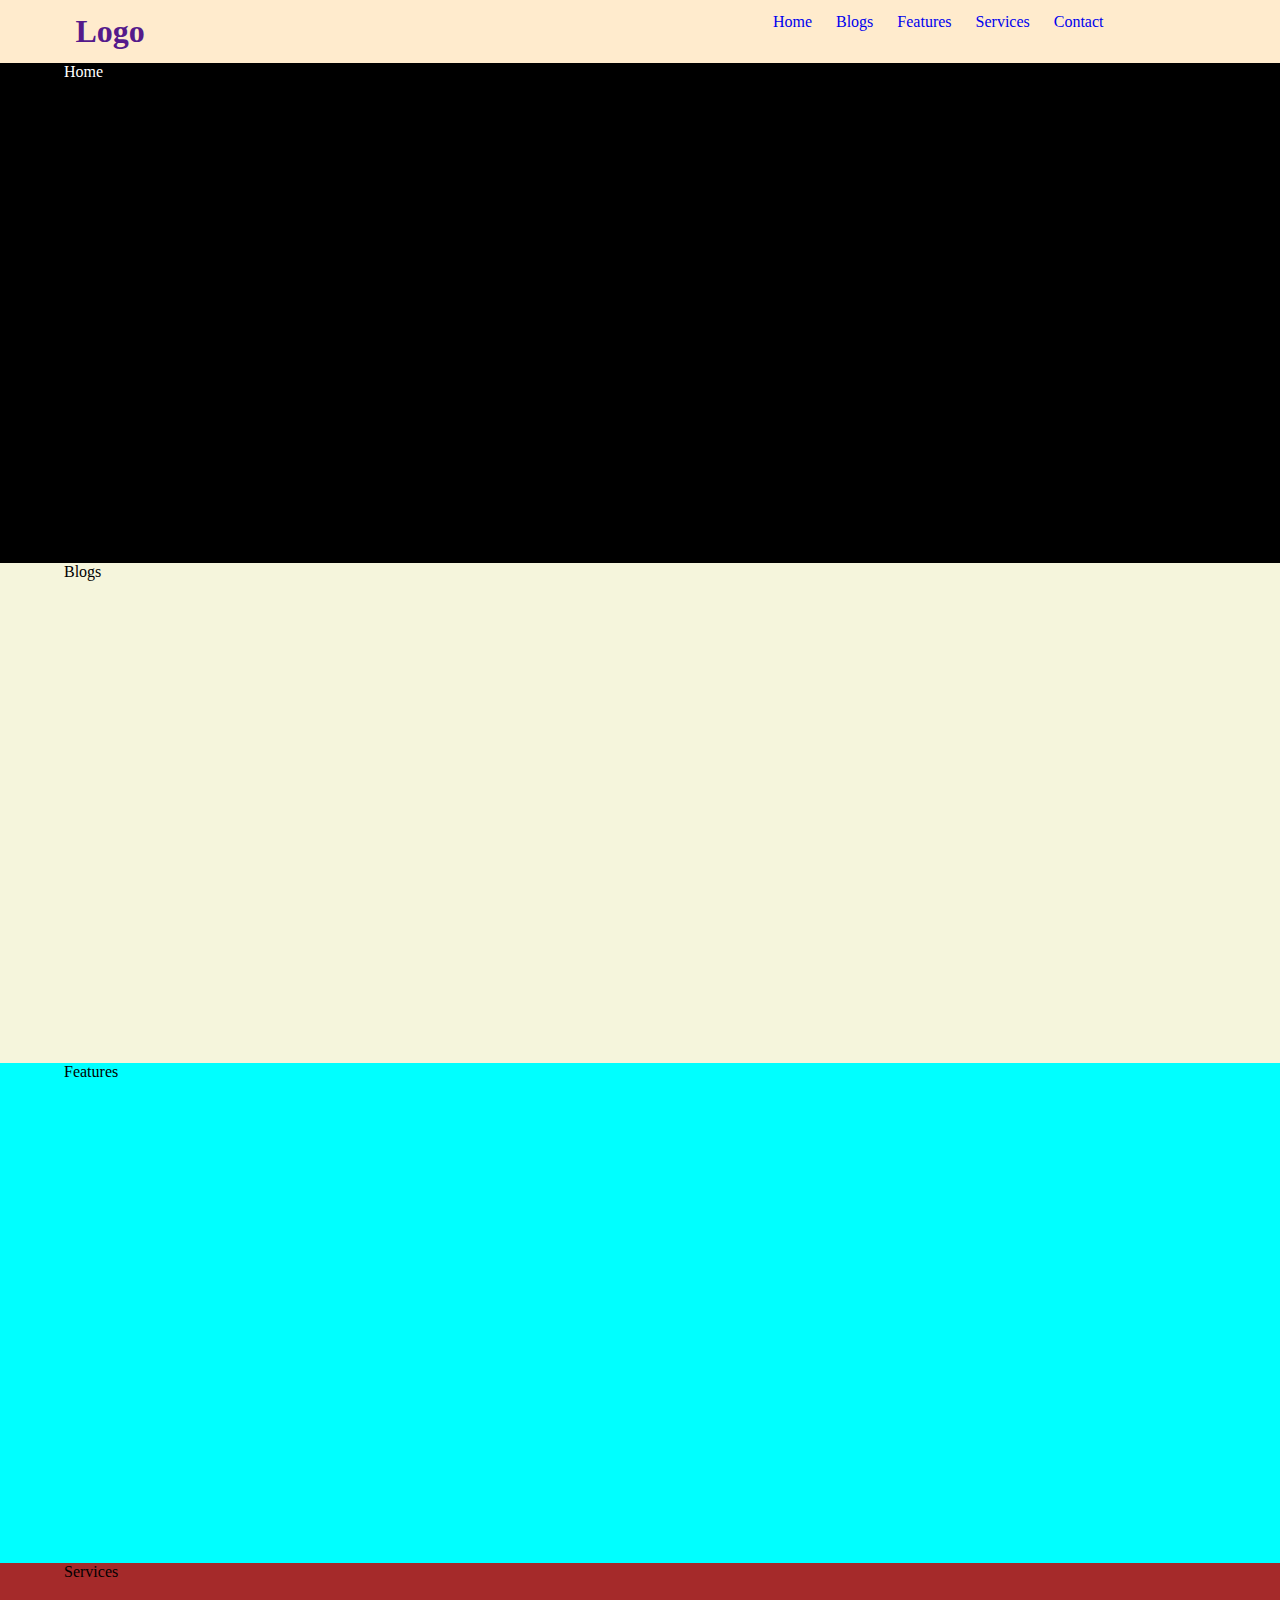
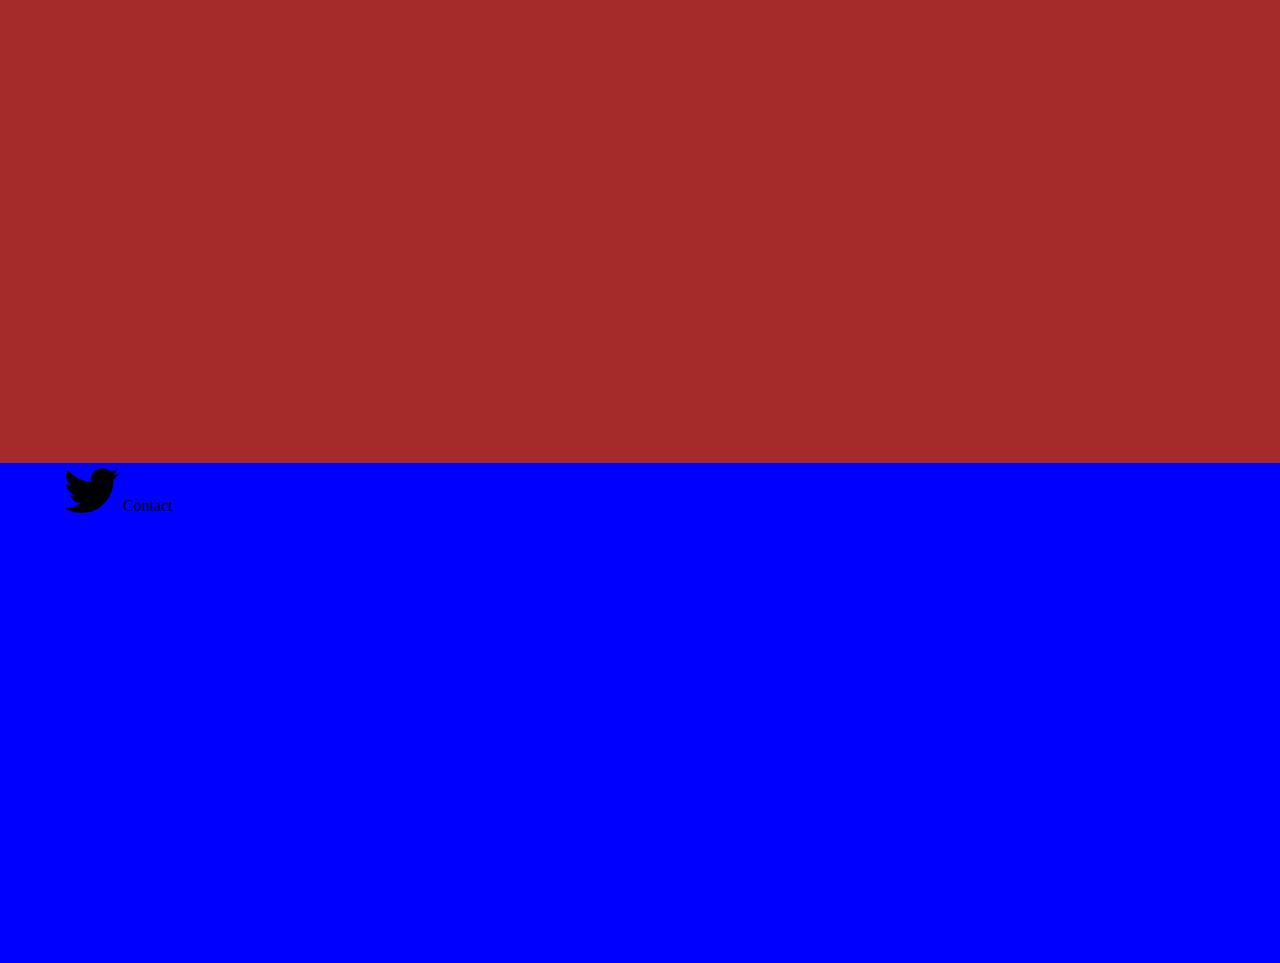
<file: task3/index.html>
<!DOCTYPE html>
<html lang="en">

<head>
    <meta charset="UTF-8">
    <meta http-equiv="X-UA-Compatible" content="IE=edge">
    <meta name="viewport" content="width=device-width, initial-scale=1.0">
    <title>Document</title>
    <link rel="stylesheet" href="./css/all.min.css">
    <link rel="stylesheet" href="css/index.css">
</head>

<body>
    <!-- Start navbar Section -->
    <nav>
        <div class="container">
            <h1 class="d-inline-block">
                <a href="">Logo</a>
            </h1>
            <ul class="d-inline-block">
                <li>
                    <a href="#Home-section">Home</a>
                </li>
                <li>
                    <a href="#blogs-section">Blogs</a>
                </li>
                <li>
                    <a href="#features-section">Features</a>
                </li>
                <li>
                    <a href="#Services-section">Services</a>
                </li>
                <li>
                    <a href="#Contact-section">Contact</a>
                </li>
            </ul>
        </div>
    </nav>
    <!-- End navbar Section -->
    <section class="custom-height bg-black" id="Home-section">
        <div class="container">
            Home
        </div>
    </section>
    <section class="custom-height bg-beige" id="blogs-section">
        <div class="container">
            Blogs
        </div>

    </section>
    <section class="custom-height bg-aqua" id="features-section">
        <div class="container ">
            Features
        </div>
    </section>
    <section class="custom-height bg-brown" id="Services-section">
        <div class="container">
            Services
        </div>
    </section>
    <section class="custom-height bg-blue" id="Contact-section">
        <div class="container cus-div">
            Contact
        </div>
    </section>
</body>

</html>
</file>
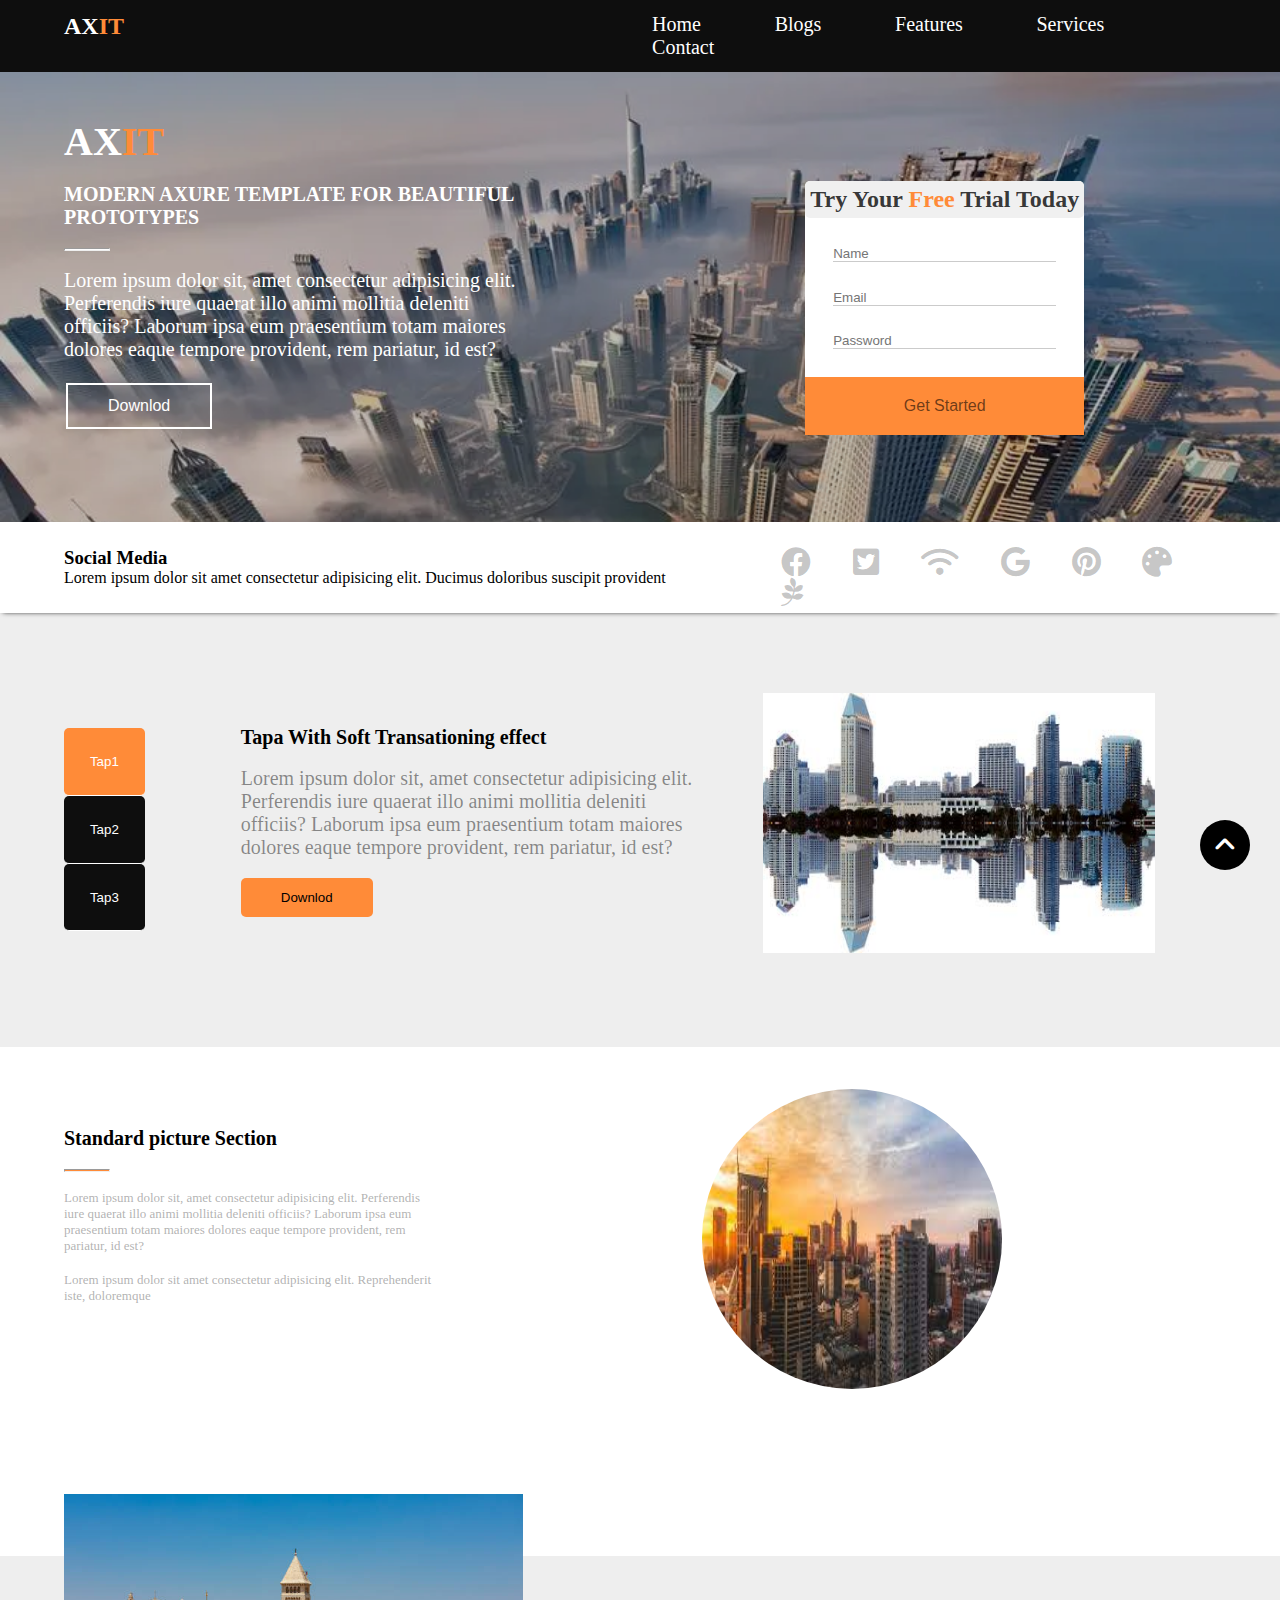
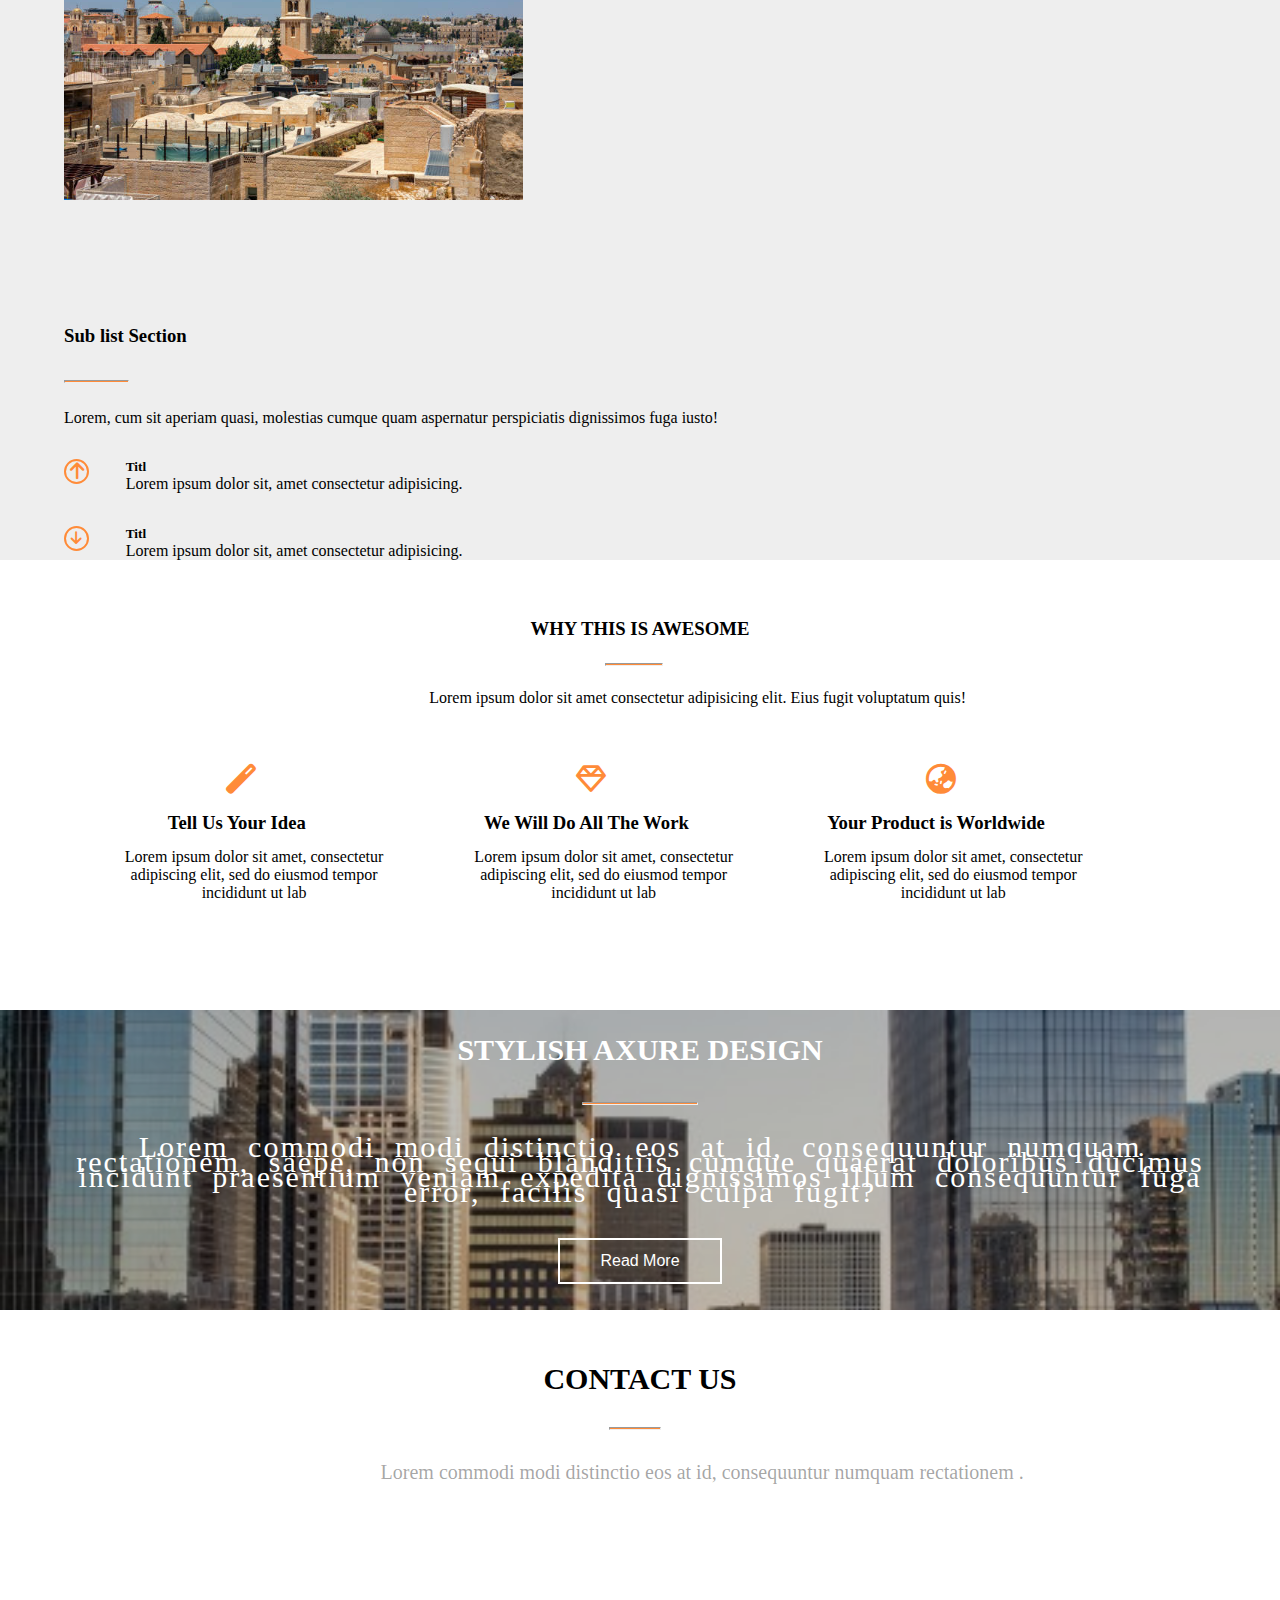
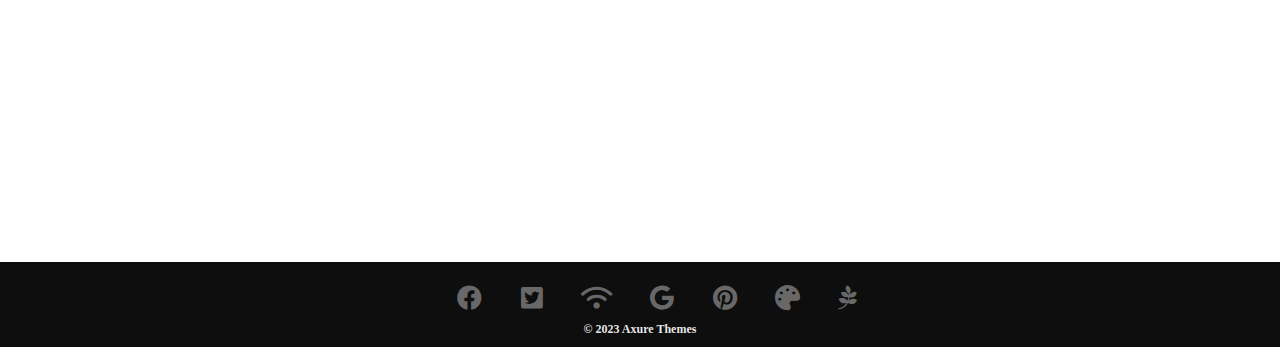
<file: task4/index.html>
<!DOCTYPE html>
<html lang="en">

<head>
    <meta charset="UTF-8">
    <meta http-equiv="X-UA-Compatible" content="IE=edge">
    <meta name="viewport" content="width=device-width, initial-scale=1.0">
    <title>Document</title>
    <link rel="stylesheet" href="./Css/all.min.css">
    <link rel="stylesheet" href="./Css/master.css">
</head>

<body>
    <!-- Start navbar Section -->
    <nav>
        <div class="container">
            <h2 class="d-inline-block ">
                <a href="" class="sec-color UPER">ax<span class="sec2-color">it</span></a>
            </h2>
            <ul class="d-inline-block">
                <li class="d-inline-block ">
                    <a href="#Home-section" class="sec-color">Home</a>
                </li>
                <li class="d-inline-block">
                    <a href="#blogs-section" class="sec-color">Blogs</a>
                </li>
                <li class="d-inline-block">
                    <a href="#features-section" class="sec-color">Features</a>
                </li>
                <li class="d-inline-block">
                    <a href="#Services-section" class="sec-color">Services</a>
                </li>
                <li class="d-inline-block">
                    <a href="#Contact-section" class="sec-color">Contact</a>
                </li>
            </ul>
            <div class="clear"></div>
        </div>
    </nav>
    <!-- End navbar Section -->
    <!-- Start Interface Section -->
    <section class="custom-style master-parent" id="sec">
        <div class=" overlay">
            <div class="container ">
                <div class="sec-color d-inline-block  main-width">
                    <h1 class="UPER sec-color mar-b ">ax<span class="sec2-color">it</span></h1>
                    <h4 class="UPER mar-b">modern axure template for beautiful prototypes</h4>
                    <hr class="mar-b">
                    <p class="mar-b">Lorem ipsum dolor sit, amet consectetur adipisicing elit. Perferendis iure quaerat
                        illo animi mollitia
                        deleniti officiis? Laborum ipsa eum praesentium totam maiores dolores eaque tempore provident,
                        rem
                        pariatur, id est?</p>
                    <button class="tex-alig">Downlod</button>
                </div>
                <form class="d-inline-block bg-color mai-bor-radius ">
                    <h2 class="mai-bor-radius"> Try Your <span class="sec2-color">Free</span> Trial Today</h2>
                    <input type="text" placeholder="Name" name="">
                    <input type="email" placeholder="Email" name="">
                    <input type="password" placeholder="Password" name="">
                    <button class="st-bu ">Get Started</button>
                </form>
            </div>

        </div>
    </section>
    <!-- End Interface Section -->
    <!-- Stat Icons-section Section -->
    <section class="shad-bg main-pos">
        <div class="container ">
            <div class=" d-inline-block ">
                <h3>Social Media</h3>
                <p>Lorem ipsum dolor sit amet consectetur adipisicing elit. Ducimus doloribus suscipit provident</p>
            </div>
            <div class="accesse-icon d-inline-block">
                <i class="fa-brands fa-facebook tex-alig"></i>
                <i class="fa-brands fa-square-twitter tex-alig"></i>
                <i class="fa-solid fa-wifi tex-alig"></i>
                <i class="fa-brands fa-google tex-alig"></i>
                <i class="fa-brands fa-pinterest tex-alig"></i>
                <i class="fa-solid fa-palette tex-alig"></i>
                <i class="fa-brands fa-pagelines tex-alig"></i>
            </div>
        </div>
    </section>
    <!-- End Icons-section Section -->
    <a href="#sec1">
        <i class="fa-solid fa-angle-up"></i>
    </a>
        <!-- Start  Secction 3-->
        <section class="sp-co">
            <div class="container ">
                <div class="d-inline-block sp-div">
                    <button class="d-block sp-butt mai-bor-radius">Tap1</button>
                    <button class="d-block sp-butt mai-bor-radius bg-color">Tap2</button>
                    <button class="d-block sp-butt mai-bor-radius bg-color">Tap3</button>
                </div>
                <div class="d-inline-block main-width">
                    <h4 class="sp-he mar-b">Tapa With Soft Transationing effect</h4>
                    <p class="pra mar-b">Lorem ipsum dolor sit, amet consectetur adipisicing elit. Perferendis iure
                        quaerat
                        illo animi mollitia
                        deleniti officiis? Laborum ipsa eum praesentium totam maiores dolores eaque tempore provident,
                        rem
                        pariatur, id est?</p>
                    <button class="sp-butt2 mai-bor-radius tex-alig">Downlod</button>
                </div>
                <div class="d-inline-block main-width2">
                    <img class="marg-bo img-2" src="./image/images.jpg">
                </div>
            </div>
        </section>
        <!-- End Section 3-->
    <!-- Start Section 2 -->
    <section class="main-bg sec-3 ">
        <div class="container mar-b">
            <div class="d-inline-block  main-width sp-ma">
                <h4 class=" mar-b">Standard picture Section</h4>
                <hr class="mar-b">
                <p class="mar-b">Lorem ipsum dolor sit, amet consectetur adipisicing elit. Perferendis iure quaerat
                    illo animi mollitia
                    deleniti officiis? Laborum ipsa eum praesentium totam maiores dolores eaque tempore provident,
                    rem
                    pariatur, id est?</p>
                <p>Lorem ipsum dolor sit amet consectetur adipisicing elit. Reprehenderit iste, doloremque</p>
            </div>
            <img src="./image/images3.jpg" class="img1">
        </div>
        </section>
        <!-- End Section 2 -->
    
        <!-- Start  Secction 4-->
        <section class="sec-4 sp-co">
            <div class="container">
                <div class="d-inline-block">
                    <img class="img-3" src="./image/istockphoto-958415560-612x612.jpg">
                </div>
                <div class="d-inline-block">
                    <div class="">
                        <h3 class="mar-top">Sub list Section</h3>
                        <hr class="mar-b">
                        <p class="mar-b">Lorem, cum sit aperiam quasi, molestias cumque quam aspernatur perspiciatis
                            dignissimos fuga iusto! </p>
                        <div class="mar-top">
                            <div class="d-inline-block ico-sty tex-alig">
                                <i class="fa-solid fa-arrow-up"></i>
                            </div>
                            <div class="d-inline-block">
                                <h5>Titl</h5>
                                <p>Lorem ipsum dolor sit, amet consectetur adipisicing.</p>
                            </div>
                        </div>
                        <div>
                            <div class="d-inline-block ico-sty tex-alig">
                                <i class="fa-solid fa-arrow-down fa-xs"></i>
                            </div>
                            <div class="d-inline-block">
                                <h5>Titl</h5>
                                <p>Lorem ipsum dolor sit, amet consectetur adipisicing.</p>
                            </div>
                        </div>
                    </div>
                </div>
            </div>
        </section>
        <!-- End Section 4-->
        <!-- Start Section 5-->
        <section class="main-bg sec-5">
            <div class="container">
                <div class="tex-alig">
                    <h3 class="UPER tex-alig">why this is awesome</h3>
                    <hr class="tex-alig">
                    <p class="tex-alig">Lorem ipsum dolor sit amet consectetur adipisicing elit. Eius fugit voluptatum
                        quis!</p>
                </div>
                <div class="features full-width mar-top">
                    <div class="feat d-inline-block cus-width">
                        <i class="fas fa-magic fa-3x "></i>
                        <h3 class="tex-alig mar-b">Tell Us Your Idea</h3>
                        <p class="tex-alig">Lorem ipsum dolor sit amet, consectetur adipiscing elit, sed do eiusmod
                            tempor incididunt ut
                            lab</p>
                    </div>
                    <div class="feat d-inline-block cus-width">
                        <i class="far fa-gem fa-3x"></i>
                        <h3 class="tex-alig mar-b">We Will Do All The Work</h3>
                        <p class="tex-alig">Lorem ipsum dolor sit amet, consectetur adipiscing elit, sed do eiusmod
                            tempor incididunt ut
                            lab</p>
                    </div>
                    <div class="feat d-inline-block cus-width">
                        <i class="fas fa-globe-asia fa-3x"></i>
                        <h3 class="tex-alig mar-b">Your Product is Worldwide</h3>
                        <p class="tex-alig">Lorem ipsum dolor sit amet, consectetur adipiscing elit, sed do eiusmod
                            tempor incididunt ut
                            lab</p>
                    </div>
                </div>
            </div>
        </section>
        <!-- End Section 5-->
        <!-- Start Section 6 -->
        <section class="sec-6">
            <div class="overlay">
                <div class="container tex-alig">
                    <h3 class="UPER sec-color">stylish axure design</h3>
                    <hr class="tex-alig">
                    <p class="tex-alig">Lorem
                        commodi modi distinctio eos at id, consequuntur numquam rectationem, saepe, non sequi blanditiis
                        cumque quaerat doloribus ducimus incidunt praesentium veniam expedita dignissimos illum
                        consequuntur fuga error, facilis quasi culpa fugit?
                    </p>
                    <button>Read More</button>
                </div>
            </div>
        </section>
        <!-- End Section 6 -->
        <!-- Start Section 7 -->
        <section class="sec-7 main-bg">
            <div class="container ">
                <div class="container tex-alig">
                    <h3 class="UPER mar-top">contact us</h3>
                    <hr class="tex-alig ">
                    <p class="tex-alig">Lorem
                        commodi modi distinctio eos at id, consequuntur numquam rectationem .
                </div>
            </div>
        </section>
        <!-- End Section 7 -->














        <!-- Start Footer -->
        <footer>
            <div class="container">
                <div class="accesse-icon2 tex-alig fot-fo-sz">
                    <i class="fa-brands fa-facebook tex-alig"></i>
                    <i class="fa-brands fa-square-twitter tex-alig"></i>
                    <i class="fa-solid fa-wifi tex-alig"></i>
                    <i class="fa-brands fa-google tex-alig"></i>
                    <i class="fa-brands fa-pinterest tex-alig"></i>
                    <i class="fa-solid fa-palette tex-alig"></i>
                    <i class="fa-brands fa-pagelines tex-alig"></i>
                </div>
                <div class="tex-alig ">
                    <h2>&copy; 2023 Axure Themes</h2>
                </div>
        </footer>
        <!-- End Footer -->
</body>

</html>
</file>
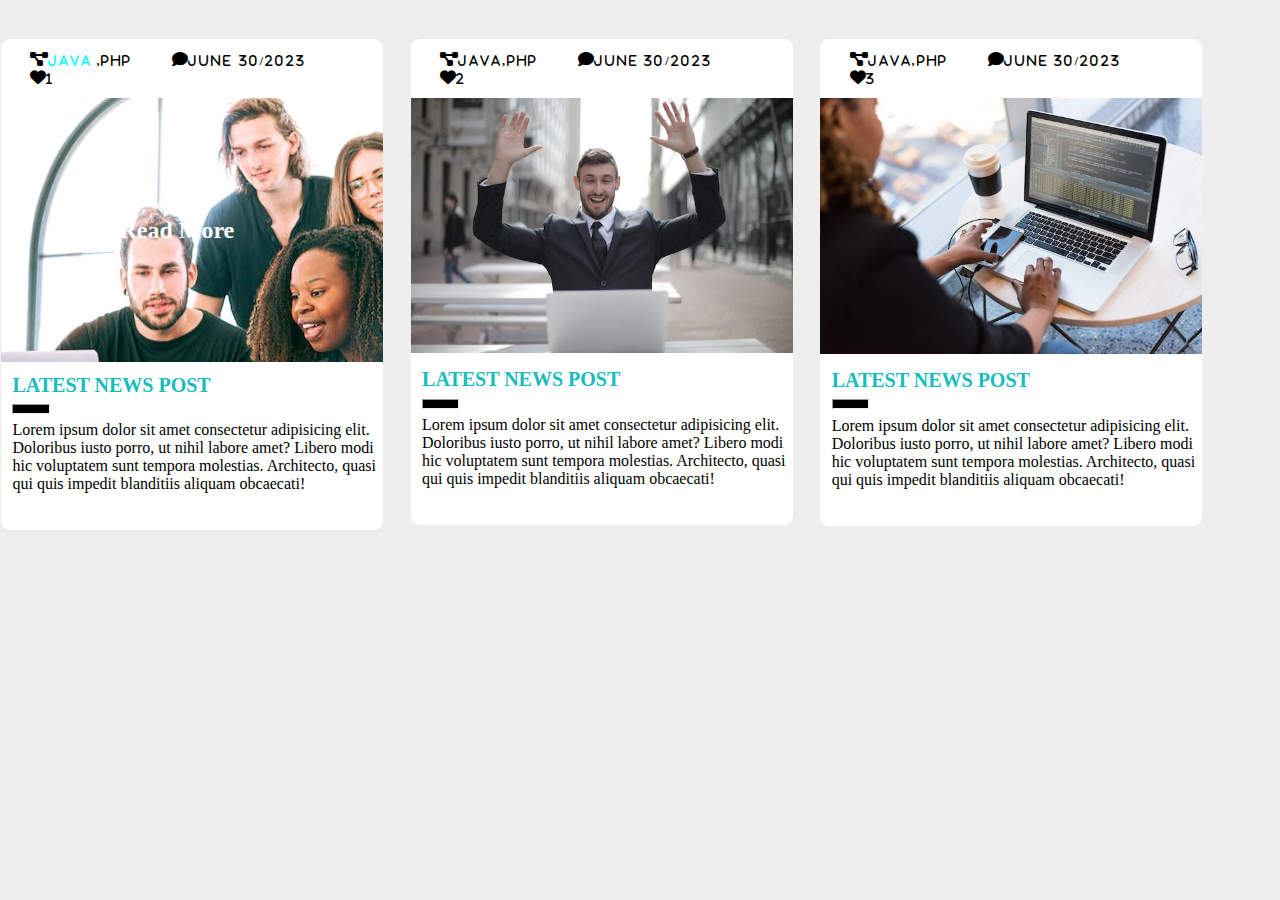
<file: task2/index2.html>
<!DOCTYPE html>
<html lang="en">

<head>
    <meta charset="UTF-8">
    <meta http-equiv="X-UA-Compatible" content="IE=edge">
    <meta name="viewport" content="width=device-width, initial-scale=1.0">
    <title>Document</title>
    <!-- Font Awesome Library -->
    <link rel="stylesheet" href="css/all.min.css">
    <link rel="stylesheet" href="css/stayle2.css">
</head>

<body>
    <div class="container ">
        <div class="icon-details">
            <i class="fa-solid fa-diagram-project icon-Access"><span class="span-Access span-color">java</span>
                <span class="span-Access">,Php</span></i>
            <i class="fa-solid fa-comment icon-Access"><span class="span-Access">june<span
               class="icon-Access">30/2023</span></span></i>
            <i class="fa-solid fa-heart icon-Access"><span class="span-Access">1</span></i>
        </div>
        <div class="card1 .overlay">
            <a href="#"> Read More</a>
        </div>
        <div class="details">
            <h2>LATEST NEWS POST</h2>
            <hr>
            <p>Lorem ipsum dolor sit amet consectetur adipisicing elit. Doloribus iusto porro, ut nihil labore amet?
                Libero
                modi hic voluptatem sunt tempora molestias. Architecto, quasi qui quis impedit blanditiis aliquam
                obcaecati!
            </p>
        </div>
    </div>
    <div class="container margin-Access">
        <div class="icon-details">
            <i class="fa-solid fa-diagram-project icon-Access"><span class="span-Access ">java</span><span
                    class="span-Access">,Php</span></i>
            <i class="fa-solid fa-comment icon-Access"><span class="span-Access">june<span
                        class="icon-Access">30/2023</span></span></i>
            <i class="fa-solid fa-heart icon-Access"><span class="span-Access">2</span></i>
        </div>
        <img src="./image/pexels-photo-3779427.webp" class="img-width">
        <div class="details">
            <h2>LATEST NEWS POST</h2>
            <hr>
            <p>Lorem ipsum dolor sit amet consectetur adipisicing elit. Doloribus iusto porro, ut nihil labore amet?
                Libero
                modi hic voluptatem sunt tempora molestias. Architecto, quasi qui quis impedit blanditiis aliquam
                obcaecati!
            </p>
        </div>
    </div>
    <div class="container">
        <div class="icon-details">
            <i class="fa-solid fa-diagram-project icon-Access"><span class="span-Access ">java</span><span
                    class="span-Access">,Php</span></i>
            <i class="fa-solid fa-comment icon-Access"><span class="span-Access">june<span
                        class="icon-Access">30/2023</span></span></i>
            <i class="fa-solid fa-heart icon-Access"><span class="span-Access">3</span></i>
        </div>
        <img src="./image/pexels-photo-1181243.jpeg" class="img-width">
        <div class="details">
            <h2>LATEST NEWS POST</h2>
            <hr>
            <p>Lorem ipsum dolor sit amet consectetur adipisicing elit. Doloribus iusto porro, ut nihil labore amet?
                Libero
                modi hic voluptatem sunt tempora molestias. Architecto, quasi qui quis impedit blanditiis aliquam
                obcaecati!
            </p>
        </div>
    </div>
</body>

</html>
</file>
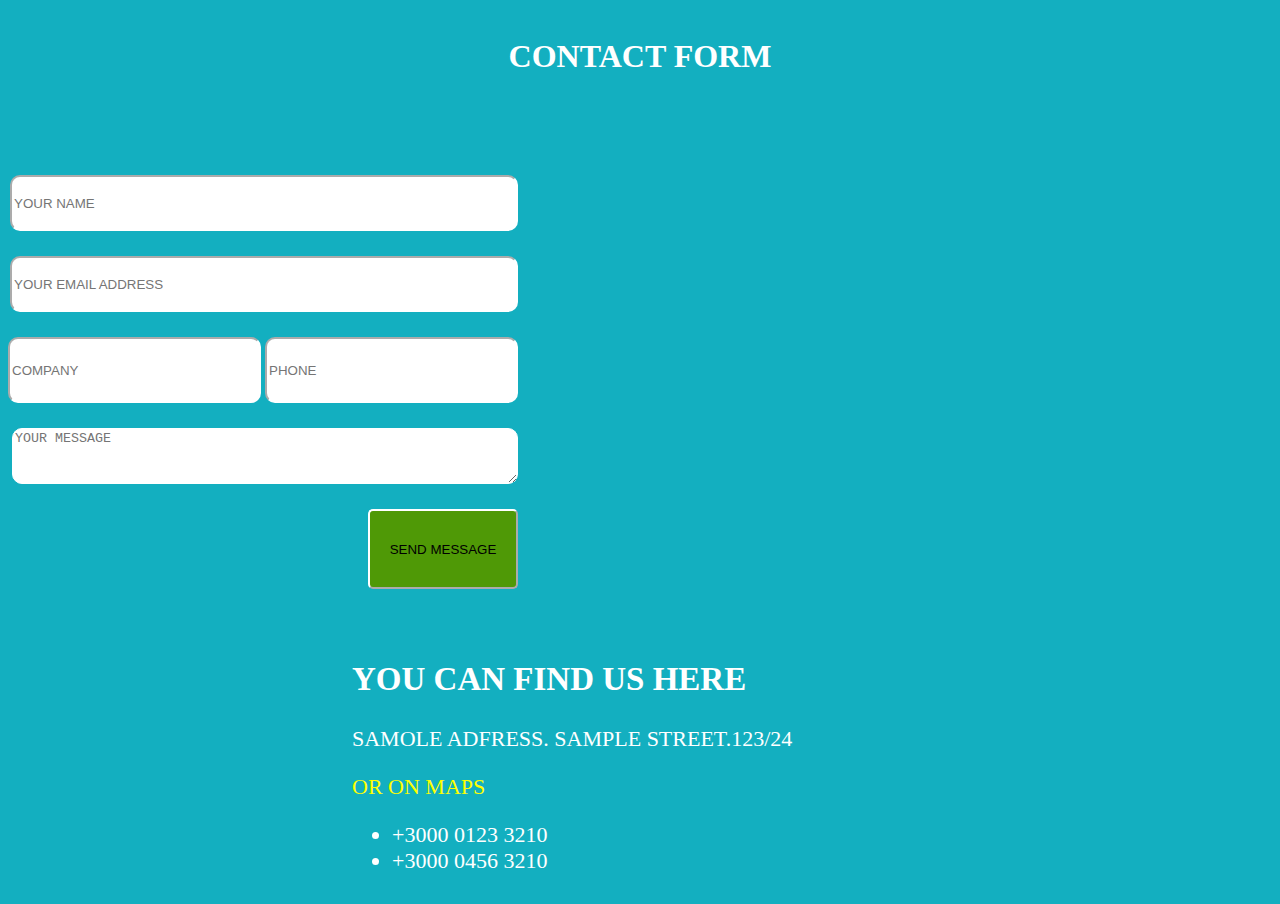
<file: task2/indix.html>
<!DOCTYPE html>
<html lang="en">

<head>
    <meta charset="UTF-8">
    <meta http-equiv="X-UA-Compatible" content="IE=edge">
    <meta name="viewport" content="width=device-width, initial-scale=1.0">
    <title>Document</title>
    <link rel="stylesheet" href="css/style.css">
</head>

<body>
    <div class="parent">
        <div>
            <h1>
                CONTACT FORM
            </h1>
            <div class="child">
                <div class="card1">
                    <form class="f" action="">
                        <input class="i" class="i" type="text" placeholder="YOUR NAME" name="">
                        <input class="i" type="EMAIL" placeholder="YOUR EMAIL ADDRESS" name="">
                        <input class="t" type="text" placeholder="COMPANY" name="">
                        <input class="t" type="NUMBER" placeholder="PHONE" name="">
                        <textarea class="i" name="" id="" cols="30" rows="10" placeholder="YOUR MESSAGE" name=""></textarea>
                        <button>SEND MESSAGE</button>
                    </form>
                </div>
                <div class="card2">
                    <h2>YOU CAN FIND US HERE</h2>
                    <P>SAMOLE ADFRESS. SAMPLE STREET.123/24 </P>
                    <span>OR ON MAPS</span>
                    <ul>
                        <li>+3000 0123 3210</li>
                        <li>+3000 0456 3210</li>
                    </ul>
                </div>
            </div>
        </div>
    </div>
</body>

</html>
</file>
<file: BootStrab/css/main.css>
.w-50px {
    width: 50px;
}
.h-50px {
    height: 50px;
}
.said-left .custm-div i {
    line-height: 3;
}
</file>
<file: project-2/css/main.css>
/* Rest */
* {
    box-sizing: border-box;
    margin: 0;
    padding: 0;
}

/* Start Goloble Roles */
.container {
    width: 90%;
    margin: auto;
}

html {
    scroll-behavior: smooth;
}

.dis-flex {
    display: flex;
}

.ali-itm {
    align-items: flex-end;
}

.ali-itm2 {
    align-items: flex-start;
}

.ali-itm-cn {
    align-items: center;
}

.bg-co {
    background-color: #333030;
}

.bg-co2 {
    background-color: rgba(192, 11, 11, 0.112);
}

.co-1 {
    color: rgba(255, 255, 255, 0.205);
}

.co-2 {
    color: white;
}

.co-5 {
    color: #808080e3;
}

.master-pos {
    position: relative;
}

.main-pos {
    position: absolute;
}


.co-3 {
    color: black;
}

.co-4 {
    color: blue;
}

.jus-spac-bett {
    justify-content: space-between;
}

.jus-spac-aro {
    justify-content: space-around;
}

.jus-co-cn {
    justify-content: center;
}

.flex-flow {
    flex-flow: row wrap;
}

.flex-flow2 {
    flex-flow: row nowrap;
}

.flex-dir2 {
    flex-direction: column;
}

.ali-co {
    align-content: flex-start;
}

.tex-dec {
    text-decoration: none;
}

.tex-alig {
    text-align: center;
}

.bor-bot {
    border-bottom: 2px solid rgba(16, 14, 14, 0.459);
}

.bor-bot2 {
    border-bottom: 2px solid blue;
}

.bor-bot3 {
    border-bottom: 2px solid #80808024;
}

.bor-left {
    border-left: 2px solid #80808024;
}

.bor-top {
    border-top: 3px solid #80808024;
}

.mar-to-bo-7 {
    margin: 7% 0;
}

.mar-bo-3 {
    margin-bottom: 3%;
}

.mar-3 {
    margin: 3%;
}

.mar-bo-8 {
    margin-bottom: 8%;
}

.mar-5 {
    margin: 5% 2%;
}

.mar-4 {
    margin: 2% 4%;
}

.mar-to-bo-3 {
    margin: 3% 0;
}

.mar-lf-3 {
    margin-left: 3%;
}

.wid-25 {
    width: 25%;
}

.wid-30 {
    width: 30%;
}

.wid-48 {
    width: 48%;
}

.wid-65 {
    width: 65%;
}

.wid-70 {
    width: 70%;
}

.wid-75 {
    width: 75%;
}

.wid-100 {
    width: 100%;
}

ul {
    list-style: none;
}

.bo-sha {
    box-shadow: 0px 0px 6px 0px black;
}

.opact-hav {
    opacity: .5;
}

hr {
    height: 1px;
    background-color: #80808024;
    border: none;
}

/* End Goloble Roles */
/* Start Nav */
nav {
    background-color: transparent;
    padding: 1%;
    position: fixed;
    width: 100%;
}

.pad-bo {
    padding-bottom: 2%;
}

.pad-top20 {
    padding-top: 20px;
}

.pad-2 {
    padding: 2%;
}

.pad-5 {
    padding: 5%;
}

.h-100 {
    height: 100%;
}

.h-24 {
    height: 24%;
}

.h-50 {
    height: 50%;
}

.h-30 {
    height: 30%;
}

.h-px {
    height: 285px;
}

.col-gab {
    column-gap: 10px;
}

/* End Nav */
.sec-1.cus-sec-1 {
    background-image: url(../imag/165dc8f9-8c2f-4eab-99ac-eaf5950ea137.jpg);
    background-repeat: no-repeat;
    background-size: cover;
    width: 100%;
    height: 600px;
}

.overlay {
    background-color: rgba(0, 0, 0, 0.304);
    width: 100%;
    height: 100%;
}

.sec-1 .cus2-sec-1 span {
    border: 4px solid rgba(192, 188, 188, 0.726);
    width: 50px;
    height: 50px;
    border-radius: 50%;
    text-align: center;
    font-size: 25px;
    display: inline-block;
    color: rgba(192, 188, 188, 0.61);
    margin-right: 7%;
    line-height: 40px;
}

.sec-1 .cus2-sec-1 {
    font-size: larger;
    color: white;
}

.sec-1 .cus2-sec-1 p {
    width: 80%;
    padding-bottom: 30px;
}

/* .sec-1 .cus2-sec-1 .cus-span:hover {
    border: 4px;
    border-color: blue blue blue rgba(192, 188, 188, 0.726);
    border-style: solid;
}  */
.dv-ho:hover span {
    border: 4px;
    border-color: blue blue blue rgba(192, 188, 188, 0.726);
    border-style: solid;
}

.dv-ho:hover {
    opacity: 1;
    color: white;
}

.spa-bor {
    width: 20px;
    height: 3px;
    background-color: blue;
    bottom: -20px;
    right: 0px;
}

.sec-2 .cus-sty {
    padding: 4%;
    font-size: 12px;
}

.sec-2 .cus-sty2 {
    padding-left: 5%;
    color: gray;
    font-size: 10px;
}

.sec-2 .spcial {
    margin: 5% 0 0 3%;
}

.sec-2 .cus-ico {
    width: 45px;
    height: 45px;
    border-radius: 50%;
    color: gainsboro;
    text-align: center;
    border: 2px solid gainsboro;
    font-size: 20px;
    line-height: 2;
    padding: 1%;
    cursor: pointer;
}

.sec-2 .cus-but {
    top: 20px;
    left: 30px;
    padding: 2%;
    color: blue;
    background-color: white;
    width: 84px;
    height: 30px;
    border: 0;
    font-size: 14px;
    letter-spacing: 1.5px;
    cursor: pointer;
}

/* Start Asaid */
aside h2 {
    padding: 5%;
    font-family: Verdana, Geneva, Tahoma, sans-serif;
    font-size: 15px;
}

aside p {
    color: rgba(128, 128, 128, 0.486);
    padding: 5%;
    font-size: 14px;
}

.sec-2 aside .accesse-icon i {
    width: 40px;
    height: 40px;
    border-radius: 50%;
    background-color: white;
    line-height: 2;
    border: 1px solid #80808078;
    color: #80808078;
    font-size: 20px;

}

/* End Asaid */

/* Start Section 3 */
.sec-3 .card-1 {
    background-image: url(../imag/download.jpg);
    background-repeat: no-repeat;
    background-size: cover;
    height: 200px;
}

.sec-3 .card-2 {
    background-image: url(../imag/images9.jpg);
    background-repeat: no-repeat;
    background-size: cover;
    height: 200px;
}

.sec-3 .card-3 {
    background-image: url(../imag/images5.jpg);
    background-repeat: no-repeat;
    background-size: cover;
    height: 200px;
}

.sec-3 .cus-but {
    bottom: calc(100% - 55px);
    right: calc(100% - 235px);
    padding: 2%;
    color: blue;
    background-color: white;
    width: 84px;
    height: 30px;
    border: 0;
    font-size: 14px;
    letter-spacing: 1.5px;
    cursor: pointer;
}

.sec-3 {
    height: 300px;
}

.sec-3 h3 {
    margin-top: 15%;
    font-size: 21px;
}

.sec-3 p {
    padding: 5%;
    color: gray;
    font-size: 15px;
    word-spacing: 5px;
}

/* End Section 3 */
/* start End-button */
.but-end button {
    background-color: transparent;
    width: 130px;
    height: 50px;
    border: 1px solid rgb(149 143 143 / 56%);
    border-radius: 25px;
    color: rgb(149 143 143 / 56%);
    font-weight: bolder;
    font-size: 16px;
    cursor: pointer;
    margin-bottom: 5%;
}

/* End End-button */
/* Start Foter */
footer {
    background-color: black;
    color: white;
}

footer .container>div {
    height: 200px;
}

footer input {
    width: 70%;
    border: 0;
    background-color: transparent;
    border-bottom: .5px solid gray;
    margin-top: 5%;
}

footer input::placeholder {
    color: gray;
    font-family: cursive;
}


body a i {
    width: 50px;
    height: 50px;
    border-radius: 50%;
    background-color: #333030;
    color: white;
    position: fixed;
    font-size: 25px;
    line-height: 2 !important;
    bottom: 20px;
    right: 25px;
    text-align: center;
}
/* End Foter */
</file>
<file: project-2/css/Responsive.css>
/* Mopail Screen */
@media (max-width: 767px) {
    nav {
        width: 100%;
    }
    nav h2{
        width: 50%;
    }
    nav ul{
        width: 50%;
    }
    .display-none-med{
        display: none;
    }

}
</file>
<file: task2/css/stayle2.css>
/*  Start Globale Rols */
* {
    box-sizing: border-box;
    -webkit-box-sizing: border-box;
    -moz-box-sizing: border-box;
    margin: 0;
    padding: 0;
}

body {
    background-color: #eee;
}

.container {
    width: 30%;
    /* display: inline-block; */
    border: 1px solid #eee;
    background-color: white;
    /* margin-left: 3%; */
    margin-top: 3%;
    border-radius: 10px;
    float: left;
}


.img-width {
    width: 100%;
}

h2 {
    color: rgb(23, 188, 188);
    font-size: 20px;
}

hr {
    margin: 2% 0;
    width: 10%;
    background-color: black;
    height: 10px;
}

p {
    padding-bottom: 10%;
}

.details {
    margin-top: 3%;
    padding-left: 3%;
}

.icon-details {
    padding: 3%;
}

.span-Access {
    letter-spacing: 2px;
    font-size: 12px;
}

.icon-Access {
    margin: 0 5%;
}

/* End Globale Rols */
.span-color {
    color: aqua;

}

.card1 {
    background-image: url(../image/pexels-photo-3153198.jpeg);
    background-repeat: no-repeat;
    padding: 31%;

}

.overlay {
    height: 100%;
    background-color: #0E0E0E;
    
}

.margin-Access {
    margin: 0 2%;
    margin-top: 3%;
}

a {
    color: white;
    font-size: 150%;
    font-weight: bolder;
    text-decoration: none;
}
</file>
<file: task2/css/style.css>
body {
    background-color: rgb(19, 175, 192);
}

h1 {
    color: white;
    text-align: center;
    margin-top: 30px;
}

.card1,
.card2 {
    display: inline-block;
    vertical-align: middle;
}

input,
button,
textarea {
    display: block;
    margin-left: auto;
    margin-bottom: 25px;
    border-radius: 10px;
    border-color: white;
}

.i {

    width: 500px;
    height: 50px;

}

textarea {
    width: 503px;
    height: 88px;
}

button {
    width: 150px;
    height: 80px;
    border-radius: 5px;
    border-style: solid rgb(79, 153, 6);
    background-color: rgb(79, 153, 6);
}

.card2 {
    padding-left: 160px;
    color: white;
    margin-left: 184px;
    margin-top: 20px;
    font-size: 22px;
}

.card2 span {
    padding: 0;
    margin: 0;
    color: yellow;
}

.parent {
    display: flex;
    justify-content: center;
}

.t {
    display: inline-block;
    width: 245px;
    height: 60px;
}
.child {
    margin-top: 100px;
}
</file>
<file: task3/css/index.css>
/* Reset style */
* {
    margin: 0;
    padding: 0;
    box-sizing: border-box;
}

ul {
    list-style: none;
}

/* Global Style */
.container {
    width: 90%;
    margin: auto;

}
html {
    scroll-behavior: smooth;
}
.clean {
    clear: both;
}

.d-inline-block {
    display: inline-block;
}


/* Custom Style */
nav {
    background-color: blanchedalmond;
    padding: 1%;
}

a {
    text-decoration: none;
}

nav ul {
    float: right;
    width: 40%;
}

li {
    display: inline-block;
    margin-left: 20px;
}

.custom-height {
    height: 500px;
}

.bg-black {
    background-color: black;
    color: white;
}
.bg-beige {
    background-color: beige;
}
.bg-aqua {
    background-color: aqua;
}
.bg-brown {
background-color: brown;
}
.bg-blue {
background-color: blue;
}


.cus-div::before {
    content: "\f099";
    font-family: "Font Awesome 5 Brands";
    font-size: 55px;
}
</file>
<file: task4/Css/master.css>
/* Reset style */
* {
    margin: 0;
    padding: 0;
    box-sizing: border-box;
}

ul {
    list-style: none;
}

a i {
    color: white;
    background-color: black;
    font-size: 25px;
    width: 50px;
    height: 50px;
    border-radius: 50%;
    position: fixed;
    bottom: 30px;
    right: 30px;
    text-align: center;
    line-height: 50px !important;
}

/* Start Global Style */
.container {
    width: 90%;
    margin: auto;
}

hr {
    width: 10%;
    height: 3px;
    color: #FF8B38;
    background-color: #FF8B38;
}

.fot-fo-sz {
    font-size: 15px;
}

.flo-rig {
    float: right;
}

.main-pos {
    position: relative;
}

.full-width {
    width: 100%;
}

.cus-width {
    width: 30%;
}

html {
    scroll-behavior: smooth;
}

.mai-bor-radius {
    border-radius: 5px;
}

.d-inline-block {
    display: inline-block;
}

.mar-top {
    margin-top: 5%;
}

/* .mar-lef {
    margin-left: 5%;
} */

.d-block {
    display: block;
}


.clear {
    clear: both;
}

.marg-bo {
    margin-bottom: 20%;
}

.sec-color {
    color: white;
}

.sec2-color {
    color: #FF8B38;
}

.main-bg {
    background-color: white;
}

.sp-co {
    background-color: #eeeeee;
}

a {
    text-decoration: none;
}

.UPER {
    text-transform: uppercase;
}

.tex-alig {
    text-align: center;
}

/* Start Global Style */

/* Custum Style */
/* Start Nav */
nav {
    background-color: #0E0E0E;
    padding: 1% 0;
    position: sticky;
    top: 0;
    z-index: 10;
    /* 
    position: fixed;
    width: 100%; 
    */
}

nav ul {
    float: right;
    width: 55%;
}

nav li {
    margin-left: 11%;
    font-size: 20px;
}

nav span {
    text-transform: uppercase;
}

/* End Nav */

/* Strt  interface section */
.custom-style {
    background-image: url(../image/761604053.webp);
    background-repeat: no-repeat;
    background-size: cover;
    height: 450px;
}

h1 {
    margin-top: 10%;
}

.overlay {
    height: 100%;
    background-color: #0e0e0e45;
}

.main-width {
    width: 40%;
    font-size: 20px;
}

.mar-b {
    margin-bottom: 4%;
}

.custom-style .container hr {
    width: 10%;
    height: 3px;
    color: white;
    background-color: white;
}

.custom-style .container button {
    background-color: transparent;
    border: 2px solid white;
    color: white;
    text-decoration: none;
    display: inline-block;
    font-size: 16px;
    margin: 4px 2px;
    padding: 12px 40px;
    cursor: pointer;
}

.master-parent form {
    margin-left: 24%;

}

.master-parent input {
    display: block;
    width: 80%;
    margin: 10%;
    border: 0;
    border-bottom: .5px solid rgba(0, 0, 0, 0.205);

}

.master-parent .bg-color {
    background-color: white;
    border: 0;
}

.master-parent form .st-bu {
    color: rgba(0, 0, 0, 0.584);
    background-color: #FF8B38;
    padding: 20px 35px;
    width: 100%;
    border: 0;
    margin: 0;
}

.master-parent form h2 {
    background-color: #eeeeeee2;
    padding: 5px;
    color: #0e0e0ed6;
}

/* End  interface section */
/* Stat Icon-section Section  */
.accesse-icon {
    width: 41%;
    float: right;
}

.shad-bg .accesse-icon i {
    margin-left: 8%;
    font-size: 30px;
    color: rgba(0, 0, 0, 0.233);
}

.shad-bg {
    box-shadow: 0 2px 5px -3px #000000fc;
    padding: 2% 0px;
}

/* end Icon-section Section */


/* Start Section 2 */

.sp-ma {
    margin-top: 7%;
}

.sec-3 div p {
    color: rgba(128, 128, 128, 0.607);
    font-size: small;
    width: 80%;
}

.img1 {
    display: inline-block;
    width: 300px;
    height: 300px;
    margin-left: 15%;
    margin-bottom: 10%;
    vertical-align: middle;
    border-radius: 50%;
}

/* End Section 2 */

/* Start Section 3 */
.sp-div {
    width: 15%;
    margin: 10% 0 10% 0;
}

.sp-butt {
    border: 0;
    padding: 15%;
    color: white;
    border-bottom: .5px solid white;

}

.sp-butt {
    background-color: #FF8B38;
}

.bg-color {
    background-color: #0E0E0E;
}

.sp-co .pra {
    font-weight: smaller;
    color: #0e0e0e77;
}

.sp-butt2 {
    padding: 12px 40px;
    cursor: pointer;
    background-color: #FF8B38;
    border: 0;
    cursor: pointer;
}

.img-2 {
    -webkit-box-reflect: below;
    width: 100%;
    height: 130px;
}

.main-width2 {
    width: 34%;
    font-size: 20px;
    margin-left: 5%;
}

/* End Section 3 */

/* Start Section 4 */

.img-3 {
    margin: -10% 0 15% 0%;
    width: 75%;
    vertical-align: middle;
}

.sec-4 .container {}


.sec-4 .container .ico-sty {
    color: #FF8B38;
    vertical-align: top;
    margin-right: 5%;
    font-size: larger;
    width: 25px;
    height: 25px;
    border-radius: 50%;
    border: 2px solid #FF8B38;
}

.sec-4 .container .mar-top {
    margin: 5% 0;
}

/* End Section 4 */
/* Satart Section 5 */
.sec-5 .container hr {
    margin: 2% 0 2% 47%;
    width: 5%;
}

.sec-5 .container p {
    margin-left: 10%;

}

.sec-5 .container h3 {
    padding-top: 5%;
}

.sec-5 .feat i {
    font-size: 30px;
    color: #FF8B38;
    margin-left: 47%;
}

.sec-5 .container {
    height: 450px;
}

/* End Section 5 */

/* Start Section 6 */

.sec-6 {
    background-image: url(../image/wide_sml_chicago-river-angie-mcmonigal-810-2.jpg);
    background-repeat: no-repeat;
    background-size: cover;
    height: 300px;
    width: 100%;
    /* padding: 10% 0; */
}

.sec-6 h3 {
    padding-top: 2%;
    font-size: 30px;
}

.sec-6 hr {
    margin: 3% 0 3% 45%;
}

.sec-6 p {
    margin: 3% 0 3% 0;
    color: rgb(255, 255, 255) !important;
    font-size: 30px;
    font-weight: 500;
    letter-spacing: 2PX;
    line-height: 15px;
    word-spacing: 10px;
}

.sec-6 button {
    background-color: transparent;
    border: 2px solid white;
    color: white;
    text-decoration: none;
    display: inline-block;
    font-size: 16px;
    margin: 4px 2px;
    padding: 12px 40px;
    cursor: pointer;
}

/* Ebd Section 6 */
/* Start Section 7 */
.sec-7 {
    height: 500px;
    width: 100%;
}

.sec-7 h3 {
    font-size: 30px;
}

.sec-7 hr {
    margin: 3% 0 3% 47%;
    width: 5%;
}

.sec-7 p {
    margin: 3% 0 3% 12%;
    color: rgba(0, 0, 0, 0.363) !important;
    font-size: 20px !important;
}

/* Ebd Section 7 */














/* Start Footer */
footer {
    background-color: #0E0E0E;
    width: 100%;
    height: 30%;
}

footer .accesse-icon2 i {
    margin: 2% 0 1% 3%;
    color: #ffffff63;
    font-size: 25px;
}

footer h2 {
    font-size: 12px;
    padding-bottom: 10px;
    color: #ffffffe9;
}

/* End Footer */
</file>
